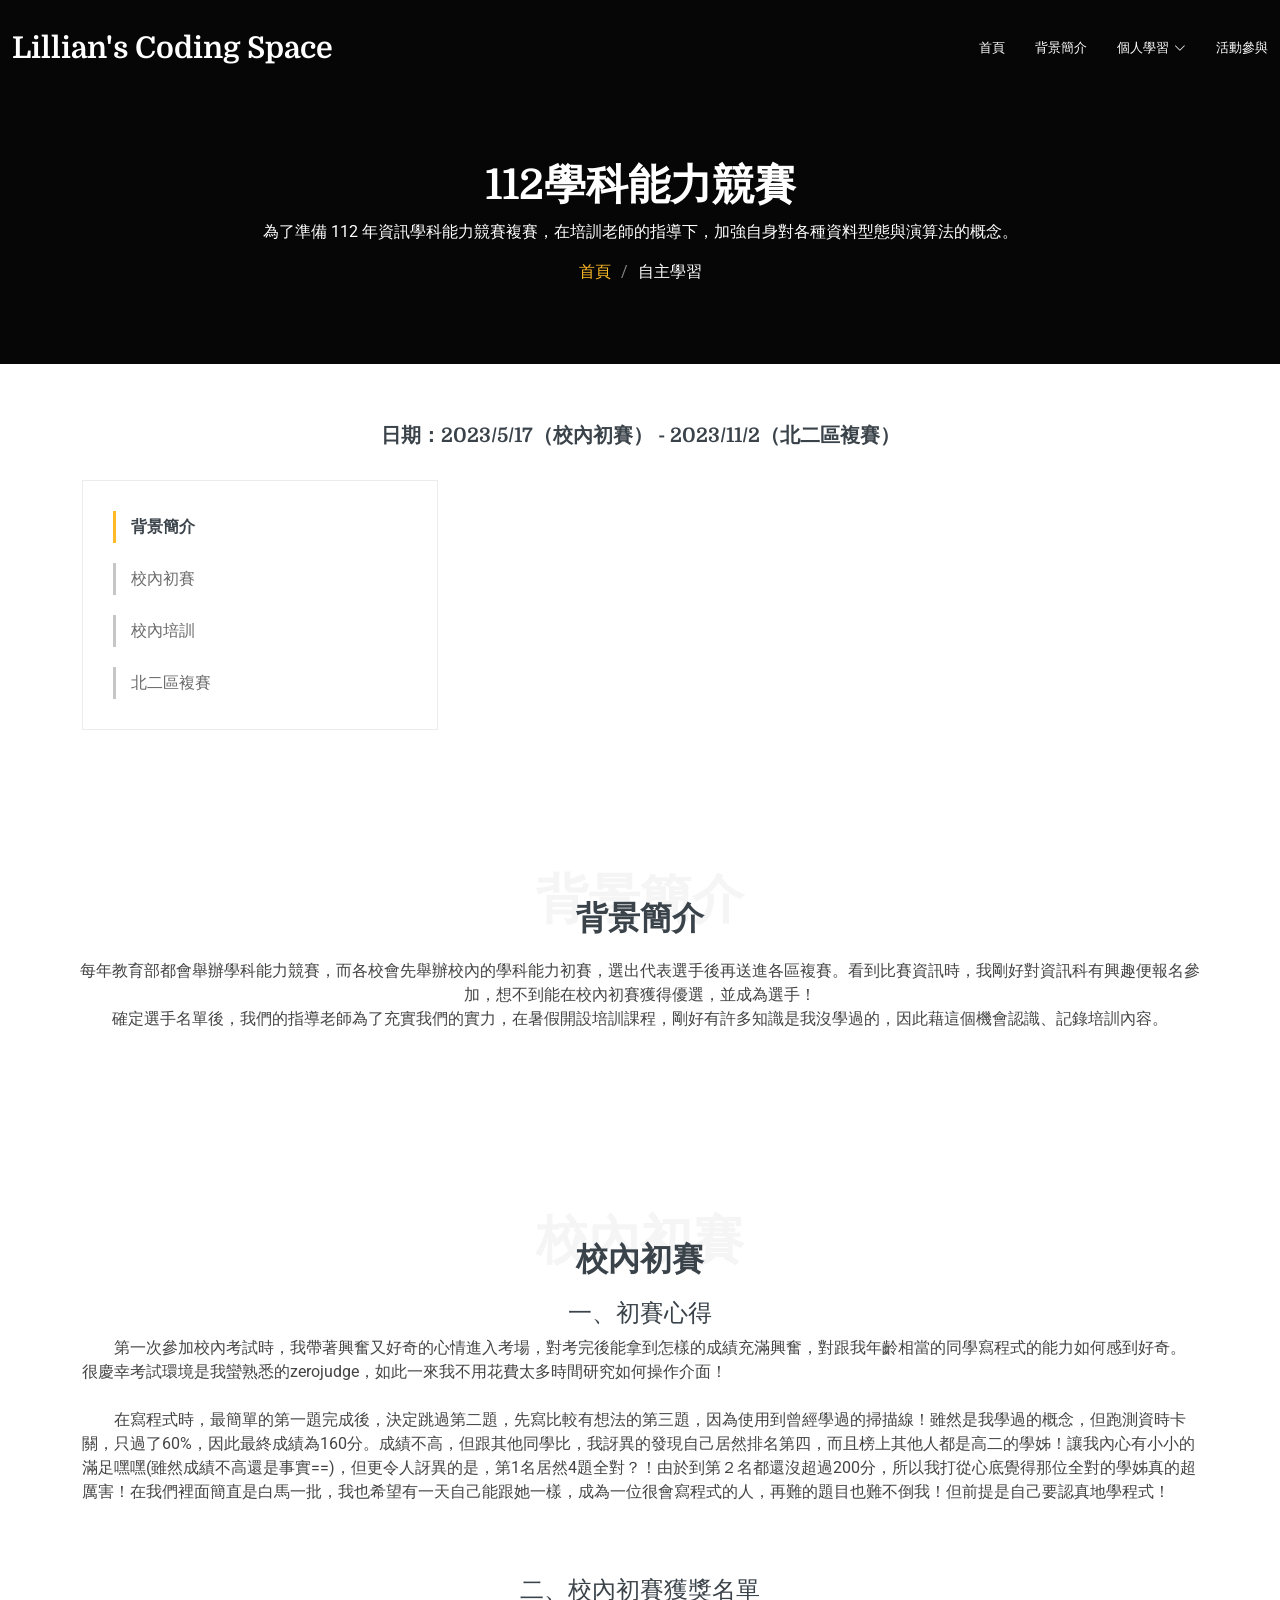
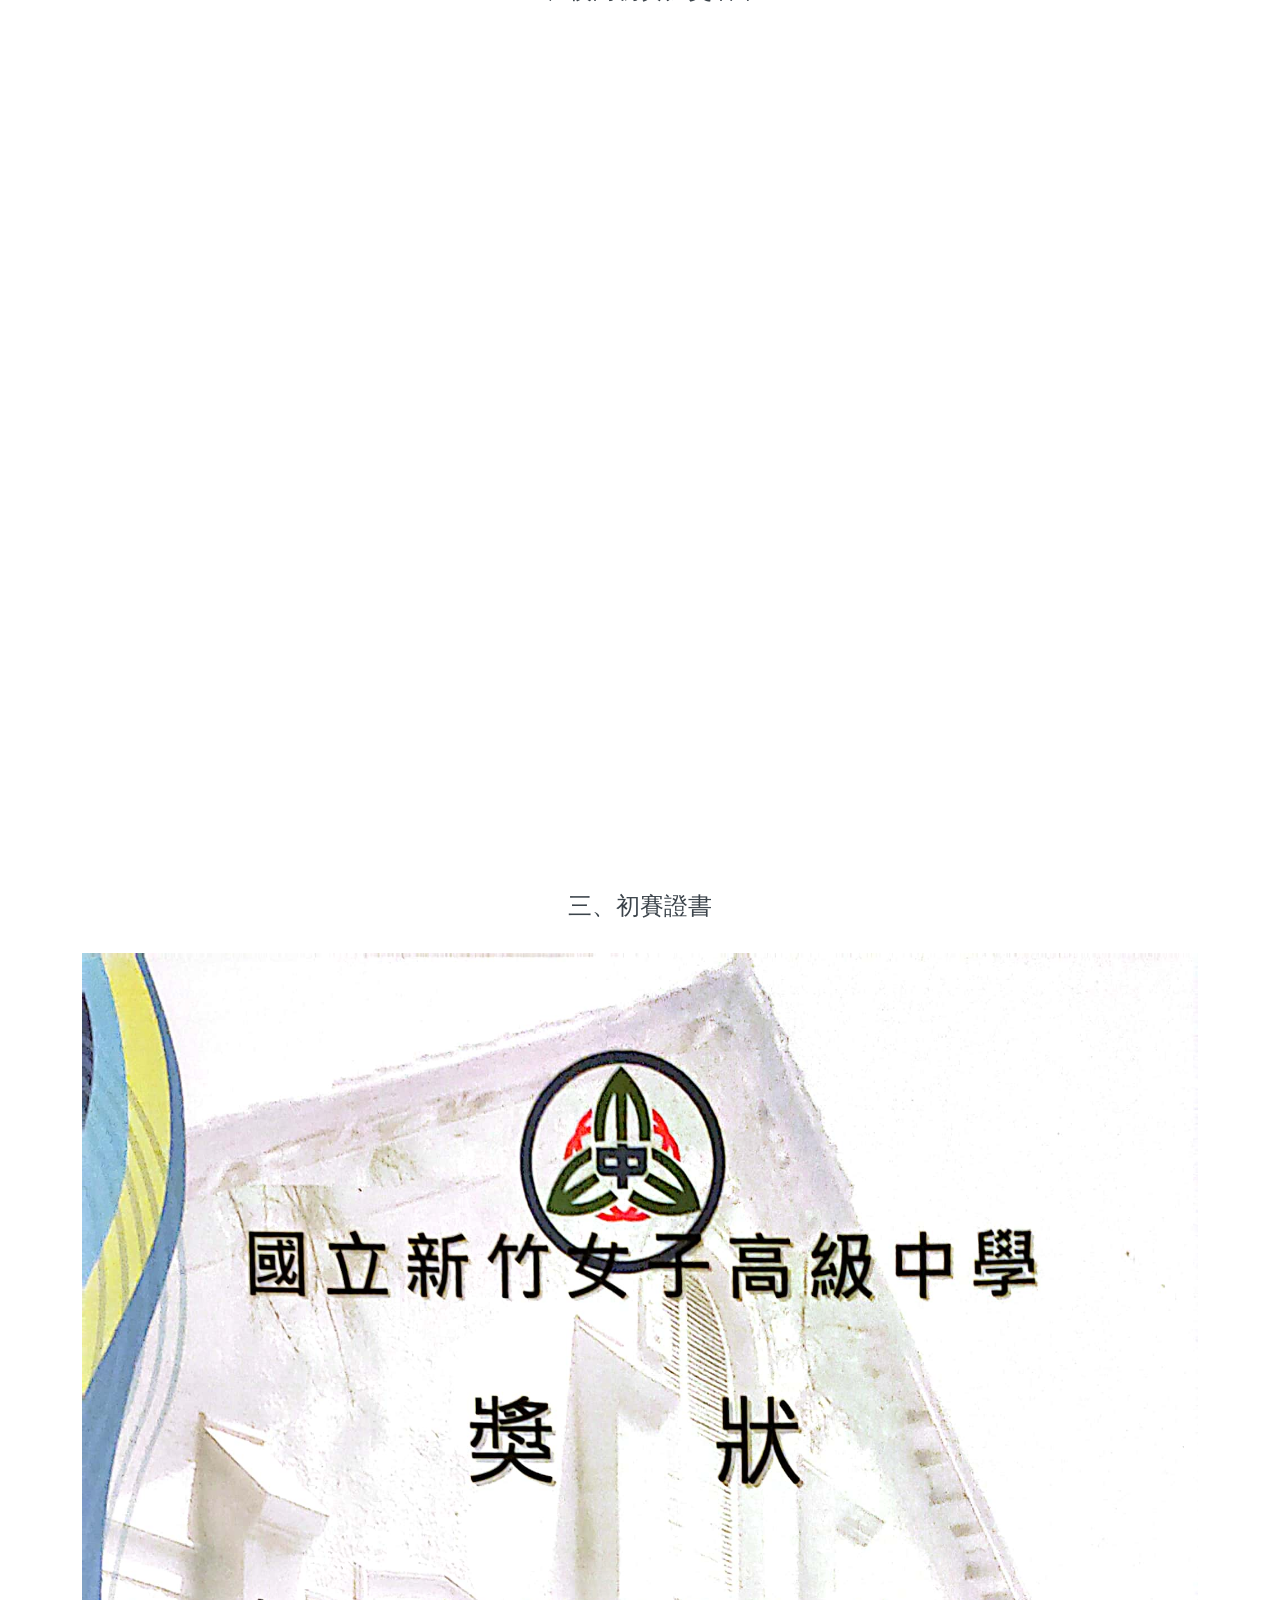
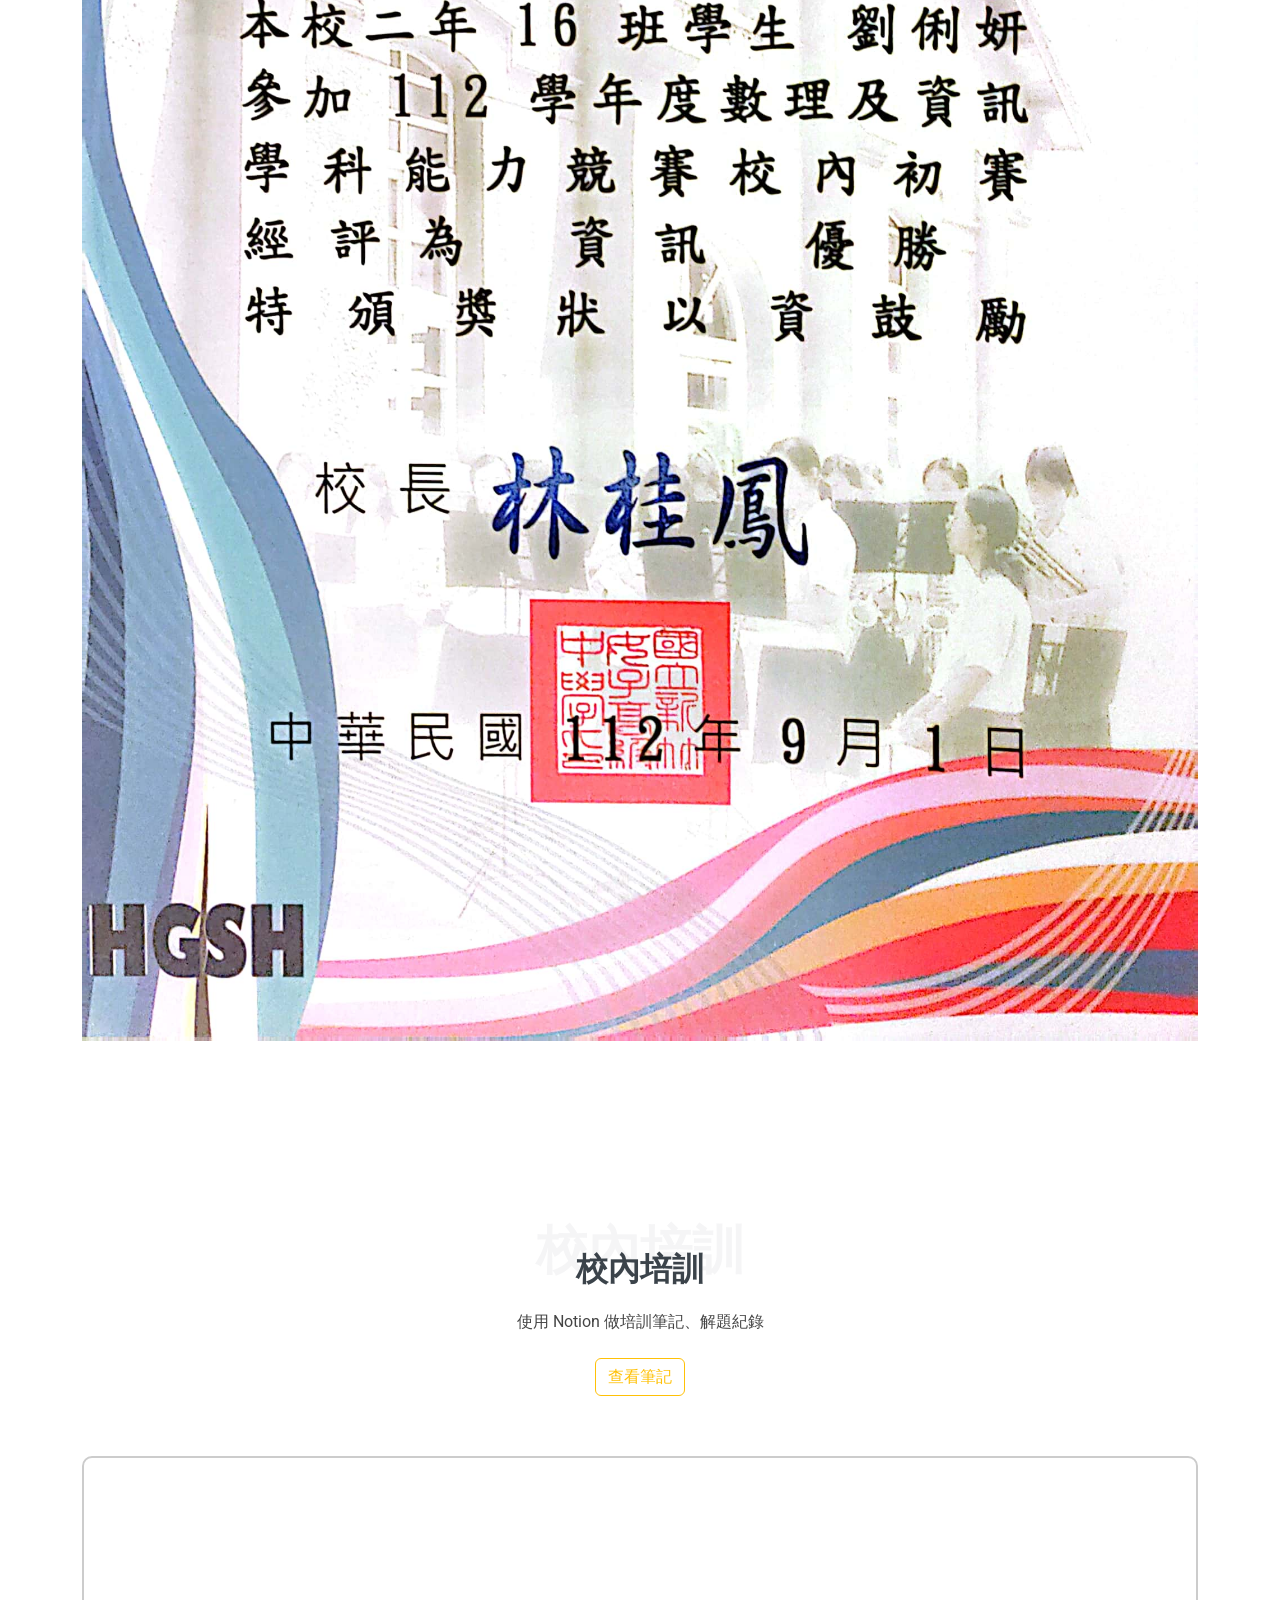
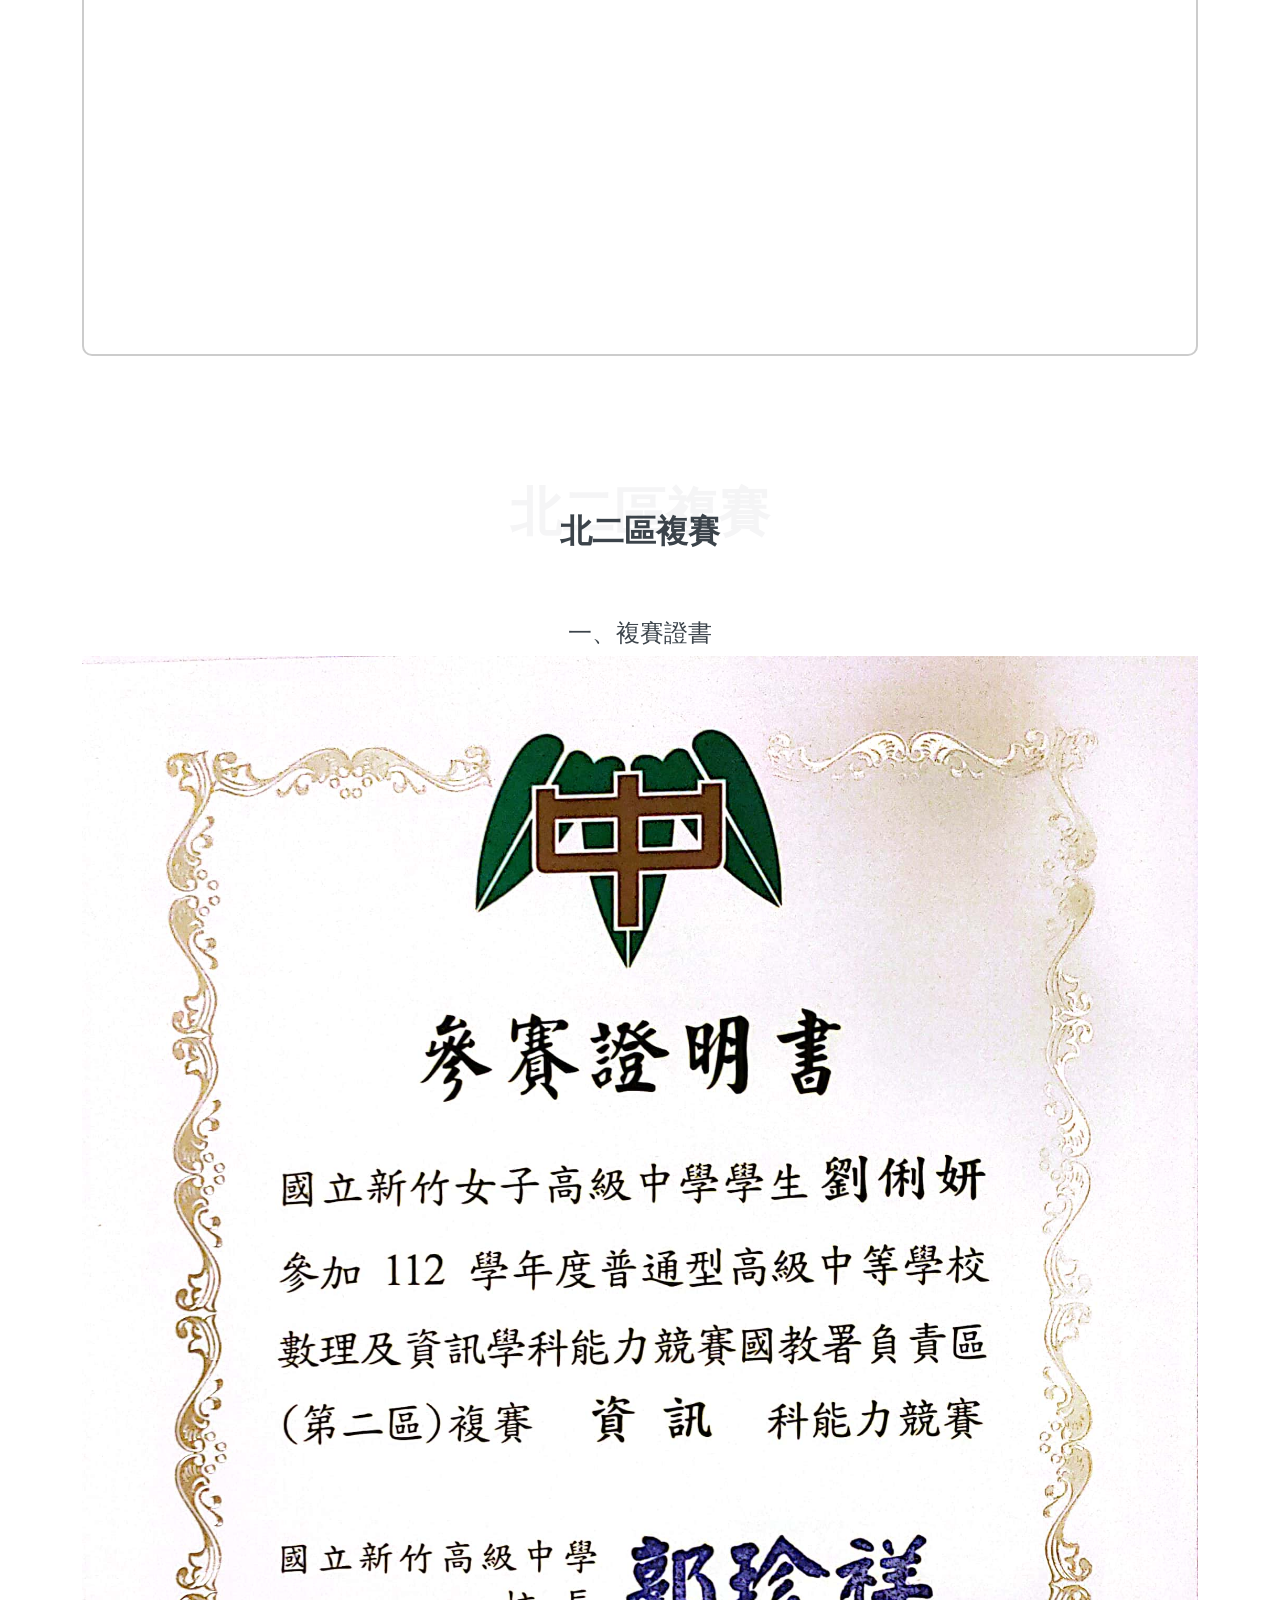
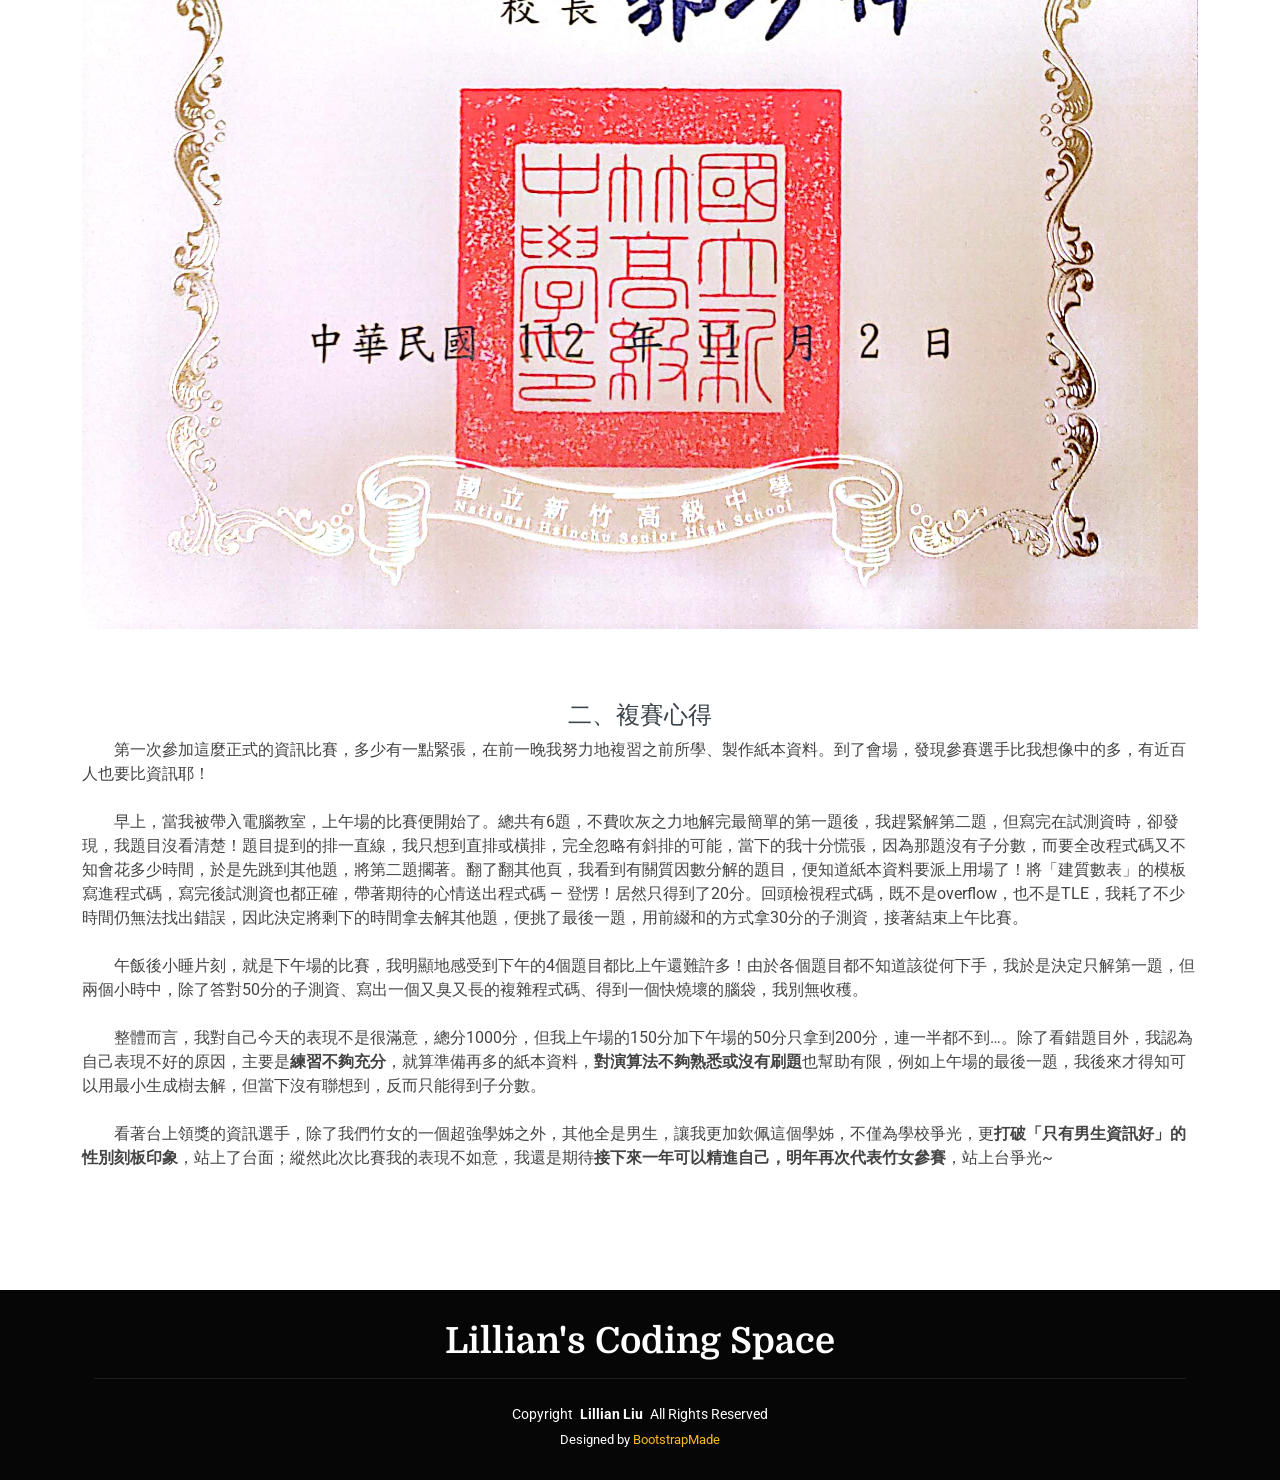
<file: website/contest112.html>
<!DOCTYPE html>
<html lang="en">

<head>
  <meta charset="utf-8">
  <meta content="width=device-width, initial-scale=1.0" name="viewport">
  <title>Lillian's Coding Space</title>
  <meta name="description" content="">
  <meta name="keywords" content="">

  <!-- Favicons -->
  <link href="assets/img/icon.png" rel="icon">
  <link href="assets/img/apple-touch-icon.png" rel="apple-touch-icon">

  <!-- Fonts -->
  <link href="https://fonts.googleapis.com" rel="preconnect">
  <link href="https://fonts.gstatic.com" rel="preconnect" crossorigin>
  <link href="https://fonts.googleapis.com/css2?family=Roboto:ital,wght@0,100;0,300;0,400;0,500;0,700;0,900;1,100;1,300;1,400;1,500;1,700;1,900&family=Quicksand:wght@300;400;500;600;700&family=Domine:wght@400;500;600;700&display=swap" rel="stylesheet">

  <!-- Vendor CSS Files -->
  <link href="assets/vendor/bootstrap/css/bootstrap.min.css" rel="stylesheet">
  <link href="assets/vendor/bootstrap-icons/bootstrap-icons.css" rel="stylesheet">
  <link href="assets/vendor/aos/aos.css" rel="stylesheet">
  <link href="assets/vendor/swiper/swiper-bundle.min.css" rel="stylesheet">
  <link href="assets/vendor/glightbox/css/glightbox.min.css" rel="stylesheet">

  <!-- Main CSS File -->
  <link href="assets/css/main.css" rel="stylesheet">

  <!-- =======================================================
  * Template Name: Laura
  * Template URL: https://bootstrapmade.com/laura-free-creative-bootstrap-theme/
  * Updated: Aug 07 2024 with Bootstrap v5.3.3
  * Author: BootstrapMade.com
  * License: https://bootstrapmade.com/license/
  ======================================================== -->
</head>

<body class="service-details-page">

  <header id="header" class="header d-flex align-items-center fixed-top">
    <div class="container-fluid position-relative d-flex align-items-center justify-content-between">

      <a href="index.html" class="logo d-flex align-items-center me-auto me-xl-0">
        <!-- Uncomment the line below if you also wish to use an image logo -->
        <!-- <img src="assets/img/logo.png" alt=""> -->
        <h1 class="sitename">Lillian's Coding Space</h1>
      </a>

      <nav id="navmenu" class="navmenu">
        <ul>
          <li><a href="index.html">首頁</a></li>
          <li><a href="index.html">背景簡介</a></li>
          <li class="dropdown"><a href="#services"><span>個人學習</span> <i class="bi bi-chevron-down toggle-dropdown"></i></a>
            <ul>
              <li><a href="selfstudy.html">自主學習</a></li>
				<ul>
                  <li><a href="#">...</a></li>
                  <li><a href="#">...</a></li>
                  <li><a href="#">...</a></li>
                </ul>
              </li>
              <li><a href="contest112.html">112學科能力競賽</a></li>
              <li><a href="contest113.html">113學科能力競賽</a></li>
            </ul>
          </li>
          <li><a href="index.html">活動參與</a></li>
        </ul>
        <i class="mobile-nav-toggle d-xl-none bi bi-list"></i>
      </nav>

    </div>
  </header>

  <main class="main">

    <!-- Page Title -->
    <div class="page-title dark-background">
      <div class="container position-relative">
        <h1>112學科能力競賽</h1>
        <p>為了準備 112 年資訊學科能力競賽複賽，在培訓老師的指導下，加強自身對各種資料型態與演算法的概念。</p>
        <nav class="breadcrumbs">
          <ol>
            <li><a href="index.html">首頁</a></li>
            <li class="current">自主學習</li>
          </ol>
        </nav>
      </div>
    </div><!-- End Page Title -->

    <!-- Service Details Section -->
    <section id="service-details" class="service-details section">

      <div class="container">

        <div class="row gy-4">
          <center><h4>日期：2023/5/17（校內初賽） - 2023/11/2（北二區複賽）</h4></center>
          <div class="col-lg-4" data-aos="fade-up" data-aos-delay="100">
            <div class="services-list">
              <a href="#bg-section" class="active">背景簡介</a>
              <a href="#contest1-section">校內初賽</a>
              <a href="#training-section">校內培訓</a>
              <a href="#contest2-section">北二區複賽</a>
            </div>
          </div>
          <!-- Service Details Section -->
        </div>
      </div>

    </section><!-- /Service Details Section -->

    <!-- bg Section -->
    <section id="bg-section" class="bg-section section">
      <!-- Section Title -->
      <div class="container section-title" data-aos="fade-up">
        <span class="description-title">背景簡介</span>
        <h2>背景簡介</h2>
        <p>每年教育部都會舉辦學科能力競賽，而各校會先舉辦校內的學科能力初賽，選出代表選手後再送進各區複賽。看到比賽資訊時，我剛好對資訊科有興趣便報名參加，想不到能在校內初賽獲得優選，並成為選手！</p>
        <p>確定選手名單後，我們的指導老師為了充實我們的實力，在暑假開設培訓課程，剛好有許多知識是我沒學過的，因此藉這個機會認識、記錄培訓內容。</p>
      </div><!-- End Section Title -->
    </section>
    
    <!-- contest1 Section -->
    <section id="contest1-section" class="contest1-section section">
      <!-- Section Title -->
      <div class="container section-title" data-aos="fade-up">
        <span class="description-title">校內初賽</span>
        <h2>校內初賽</h2>
        <div class="container" data-aos="fade-up">
          <h4>一、初賽心得</h4>
          <div style="text-align: left; text-indent: 2em;" >
            <p>
              第一次參加校內考試時，我帶著興奮又好奇的心情進入考場，對考完後能拿到怎樣的成績充滿興奮，對跟我年齡相當的同學寫程式的能力如何感到好奇。很慶幸考試環境是我蠻熟悉的zerojudge，如此一來我不用花費太多時間研究如何操作介面！ 
            </p><br>
            <p>
              在寫程式時，最簡單的第一題完成後，決定跳過第二題，先寫比較有想法的第三題，因為使用到曾經學過的掃描線！雖然是我學過的概念，但跑測資時卡關，只過了60%，因此最終成績為160分。成績不高，但跟其他同學比，我訝異的發現自己居然排名第四，而且榜上其他人都是高二的學姊！讓我內心有小小的滿足嘿嘿(雖然成績不高還是事實==)，但更令人訝異的是，第1名居然4題全對？！由於到第２名都還沒超過200分，所以我打從心底覺得那位全對的學姊真的超厲害！在我們裡面簡直是白馬一批，我也希望有一天自己能跟她一樣，成為一位很會寫程式的人，再難的題目也難不倒我！但前提是自己要認真地學程式！ 
            </p>
          </div>
        </div>
        <br><br><br>
        <div class="container" data-aos="fade-up">
          <h4>二、校內初賽獲獎名單</h4>
          <iframe src="assets\doc\list.pdf" width="100%" height="800px"></iframe>
        </div>

        <br><br><br>
        <div class="container" data-aos="fade-up">
          <h4>三、初賽證書</h4>
          <br>
          <div style="display: block; margin: auto;">
            <a href="assets/img/gallery/gallery-1.jpg" class="glightbox" data-gallery="images-gallery" width="50%">
            <img src="assets/img/gallery/gallery-1.jpg" class="img-fluid">
            </a>
          </div>
        </div>

      </div>
    </section>
    
    <!-- training Section -->
    <section id="training-section" class="training-section section">
      <!-- Section Title -->
      <div class="container section-title" data-aos="fade-up">
        <span class="description-title">校內培訓</span>
        <h2>校內培訓</h2>
        <p>使用 Notion 做培訓筆記、解題紀錄</p>
        <br>
        <a href="https://complete-digit-bc2.notion.site/a4f3b92ab2324418a95e4a4995d9335e" 
        class="btn btn-outline-warning">查看筆記</a>
      </div>
      <h4></h4>
      <div class="container" data-aos="fade-up">
        <iframe src="https://v2-embednotion.com/a4f3b92ab2324418a95e4a4995d9335e" style="width: 100%; height: 500px; border: 2px solid #ccc; border-radius: 10px; padding: none;"></iframe>
      </div>

      
    </section>

    <!-- contest2 Section -->
    <section id="contest2-section" class="contest2-section section">
      <!-- Section Title -->
      <div class="container section-title" data-aos="fade-up">
        <span class="description-title">北二區複賽</span>
        <h2>北二區複賽</h2>
        <br><br>

        <div class="container" data-aos="fade-up">
          <h4>一、複賽證書</h4>

          <div style="display: block; margin: auto;">
            <a href="assets/img/gallery/gallery-2.jpg" class="glightbox" data-gallery="images-gallery" width="50%">
            <img src="assets/img/gallery/gallery-2.jpg" class="img-fluid">
          </a>
          </div>
        </div>

        <br><br><br>
        <div class="container" data-aos="fade-up">
          <h4>二、複賽心得</h4>
          <div style="text-align: left; text-indent: 2em;" >
            <p>
              第一次參加這麼正式的資訊比賽，多少有一點緊張，在前一晚我努力地複習之前所學、製作紙本資料。到了會場，發現參賽選手比我想像中的多，有近百人也要比資訊耶！
            </p>
            <br>
            <p>
              早上，當我被帶入電腦教室，上午場的比賽便開始了。總共有6題，不費吹灰之力地解完最簡單的第一題後，我趕緊解第二題，但寫完在試測資時，卻發現，我題目沒看清楚！題目提到的排一直線，我只想到直排或橫排，完全忽略有斜排的可能，當下的我十分慌張，因為那題沒有子分數，而要全改程式碼又不知會花多少時間，於是先跳到其他題，將第二題擱著。翻了翻其他頁，我看到有關質因數分解的題目，便知道紙本資料要派上用場了！將「建質數表」的模板寫進程式碼，寫完後試測資也都正確，帶著期待的心情送出程式碼 — 登愣！居然只得到了20分。回頭檢視程式碼，既不是overflow，也不是TLE，我耗了不少時間仍無法找出錯誤，因此決定將剩下的時間拿去解其他題，便挑了最後一題，用前綴和的方式拿30分的子測資，接著結束上午比賽。
            </p>
            <br>
            <p>
              午飯後小睡片刻，就是下午場的比賽，我明顯地感受到下午的4個題目都比上午還難許多！由於各個題目都不知道該從何下手，我於是決定只解第一題，但兩個小時中，除了答對50分的子測資、寫出一個又臭又長的複雜程式碼、得到一個快燒壞的腦袋，我別無收穫。
            </p>
            <br>
            <p>
              整體而言，我對自己今天的表現不是很滿意，總分1000分，但我上午場的150分加下午場的50分只拿到200分，連一半都不到…。除了看錯題目外，我認為自己表現不好的原因，主要是<strong>練習不夠充分</strong>，就算準備再多的紙本資料，<strong>對演算法不夠熟悉或沒有刷題</strong>也幫助有限，例如上午場的最後一題，我後來才得知可以用最小生成樹去解，但當下沒有聯想到，反而只能得到子分數。
            </p>
            <br>
            <p>
              看著台上領獎的資訊選手，除了我們竹女的一個超強學姊之外，其他全是男生，讓我更加欽佩這個學姊，不僅為學校爭光，更<b>打破「只有男生資訊好」的性別刻板印象</b>，站上了台面；縱然此次比賽我的表現不如意，我還是期待<b>接下來一年可以精進自己，明年再次代表竹女參賽</b>，站上台爭光~
            </p>
          </div>
        </div>
      </div>

      
    </section>

  </main>

  <footer id="footer" class="footer position-relative dark-background">
    <div class="container">
      <h3 class="sitename">Lillian's Coding Space<br></h3>
      <div class="container">
        <div class="copyright">
          <span>Copyright</span> <strong class="px-1 sitename">Lillian Liu</strong> <span>All Rights Reserved</span>
        </div>
        <div class="credits">
          Designed by <a href="https://bootstrapmade.com/">BootstrapMade</a>
        </div>
      </div>
    </div>
  </footer>

  <!-- Scroll Top -->
  <a href="#" id="scroll-top" class="scroll-top d-flex align-items-center justify-content-center"><i class="bi bi-arrow-up-short"></i></a>

  <!-- Preloader -->
  <div id="preloader"></div>

  <!-- Vendor JS Files -->
  <script src="assets/vendor/bootstrap/js/bootstrap.bundle.min.js"></script>
  <script src="assets/vendor/php-email-form/validate.js"></script>
  <script src="assets/vendor/aos/aos.js"></script>
  <script src="assets/vendor/swiper/swiper-bundle.min.js"></script>
  <script src="assets/vendor/glightbox/js/glightbox.min.js"></script>
  <script src="assets/vendor/imagesloaded/imagesloaded.pkgd.min.js"></script>
  <script src="assets/vendor/isotope-layout/isotope.pkgd.min.js"></script>

  <!-- Main JS File -->
  <script src="assets/js/main.js"></script>

</body>

</html>
</file>
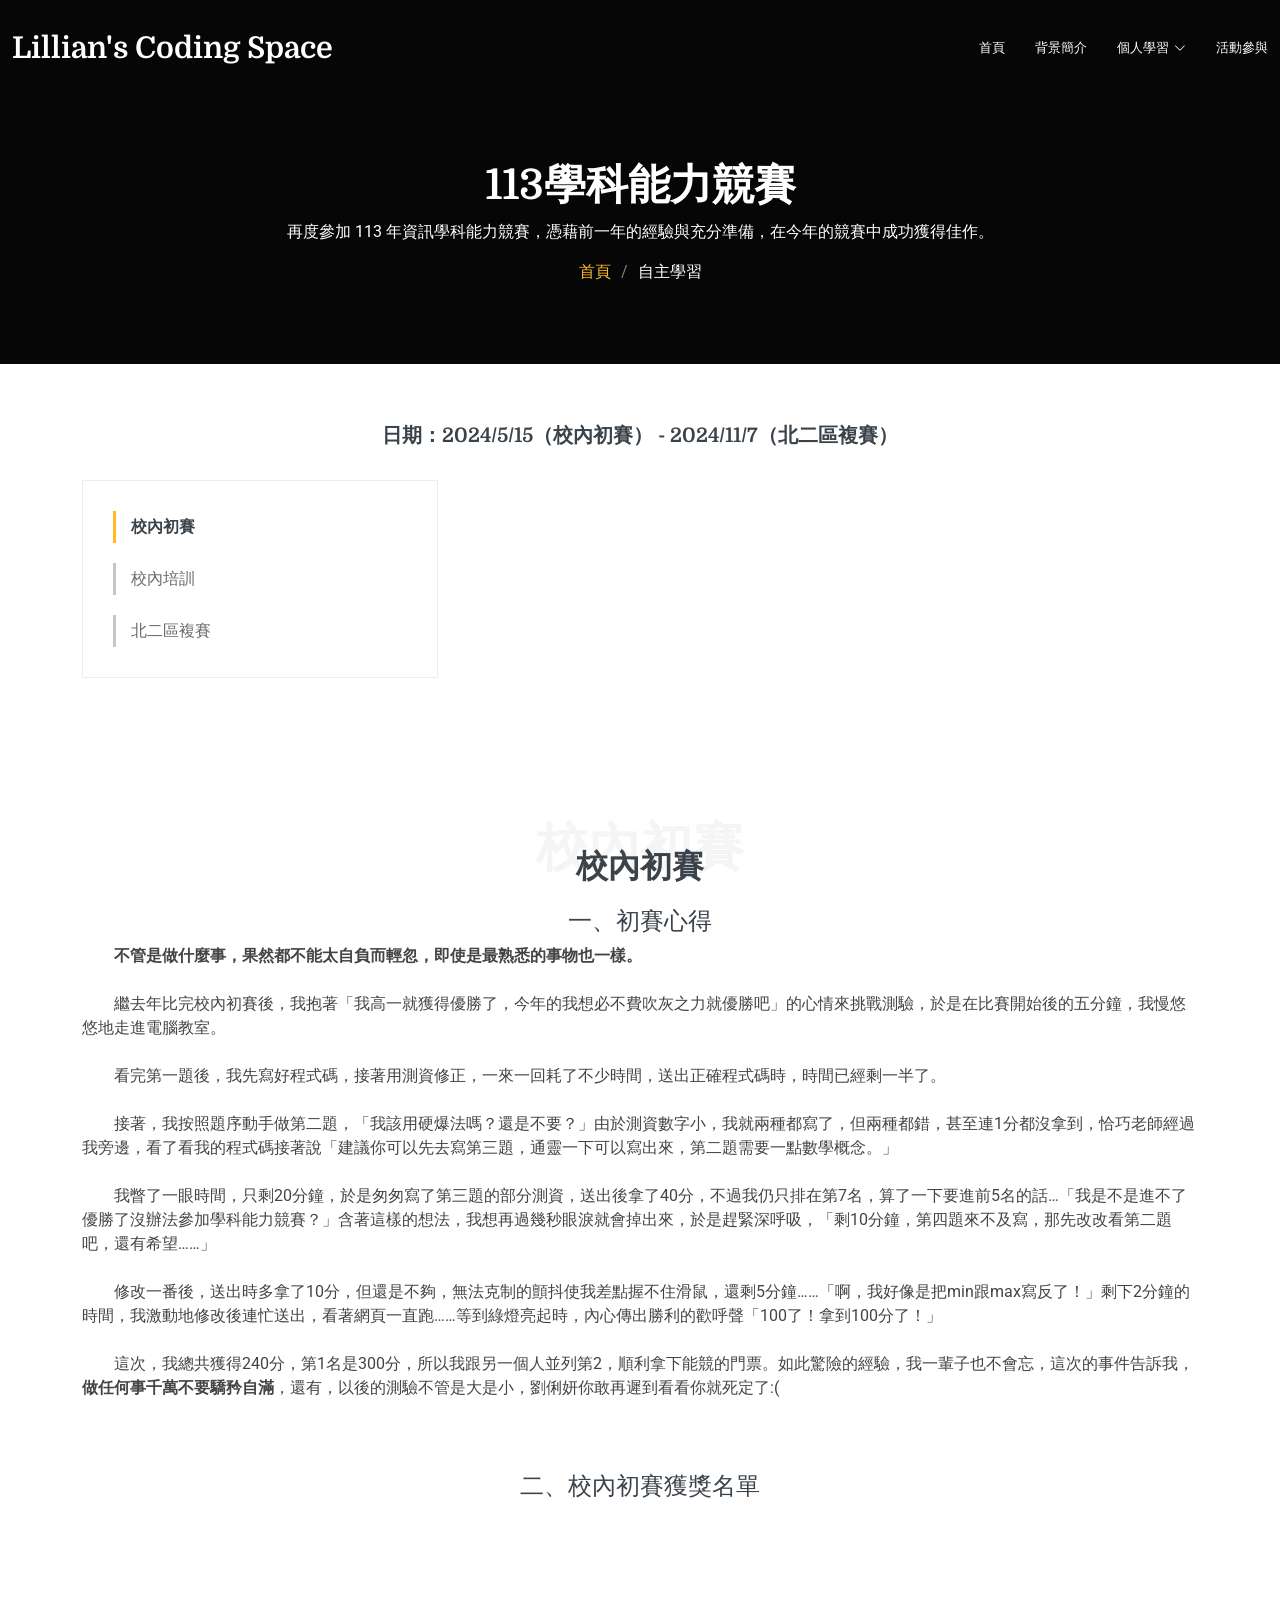
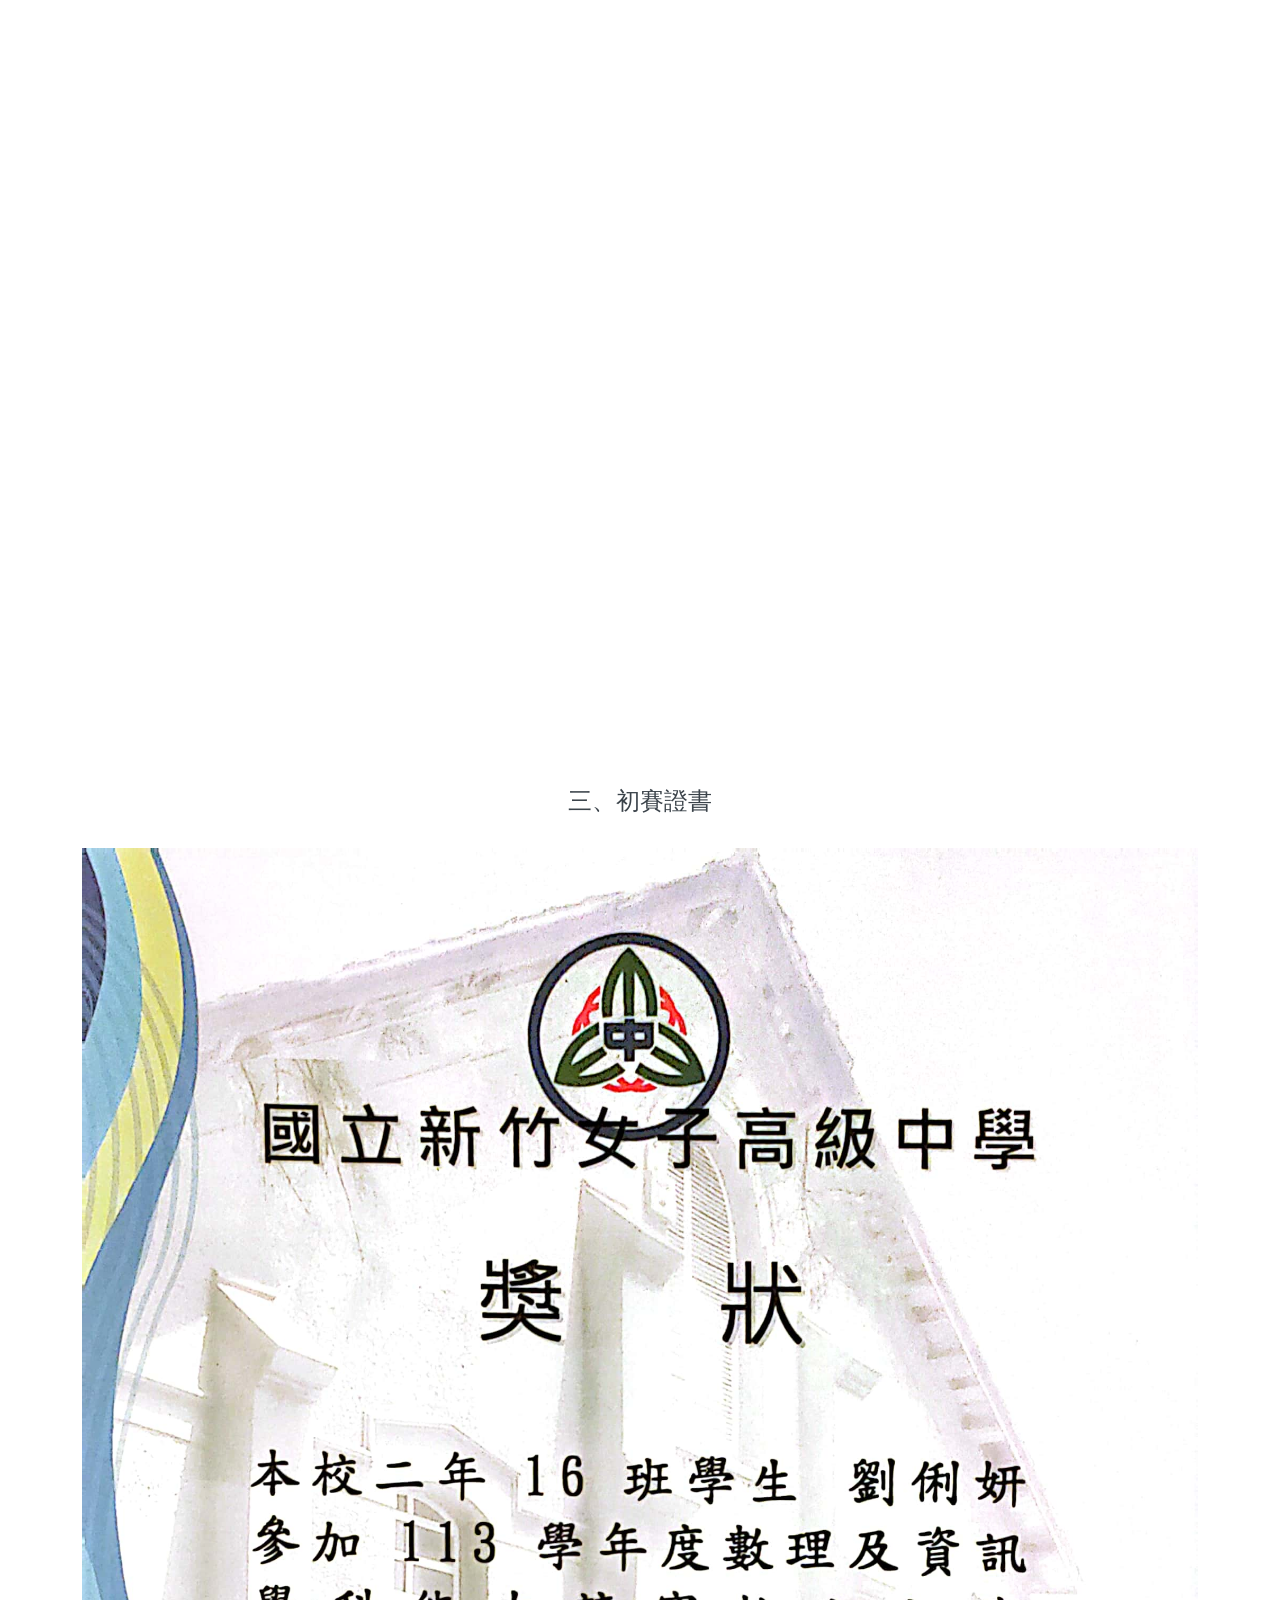
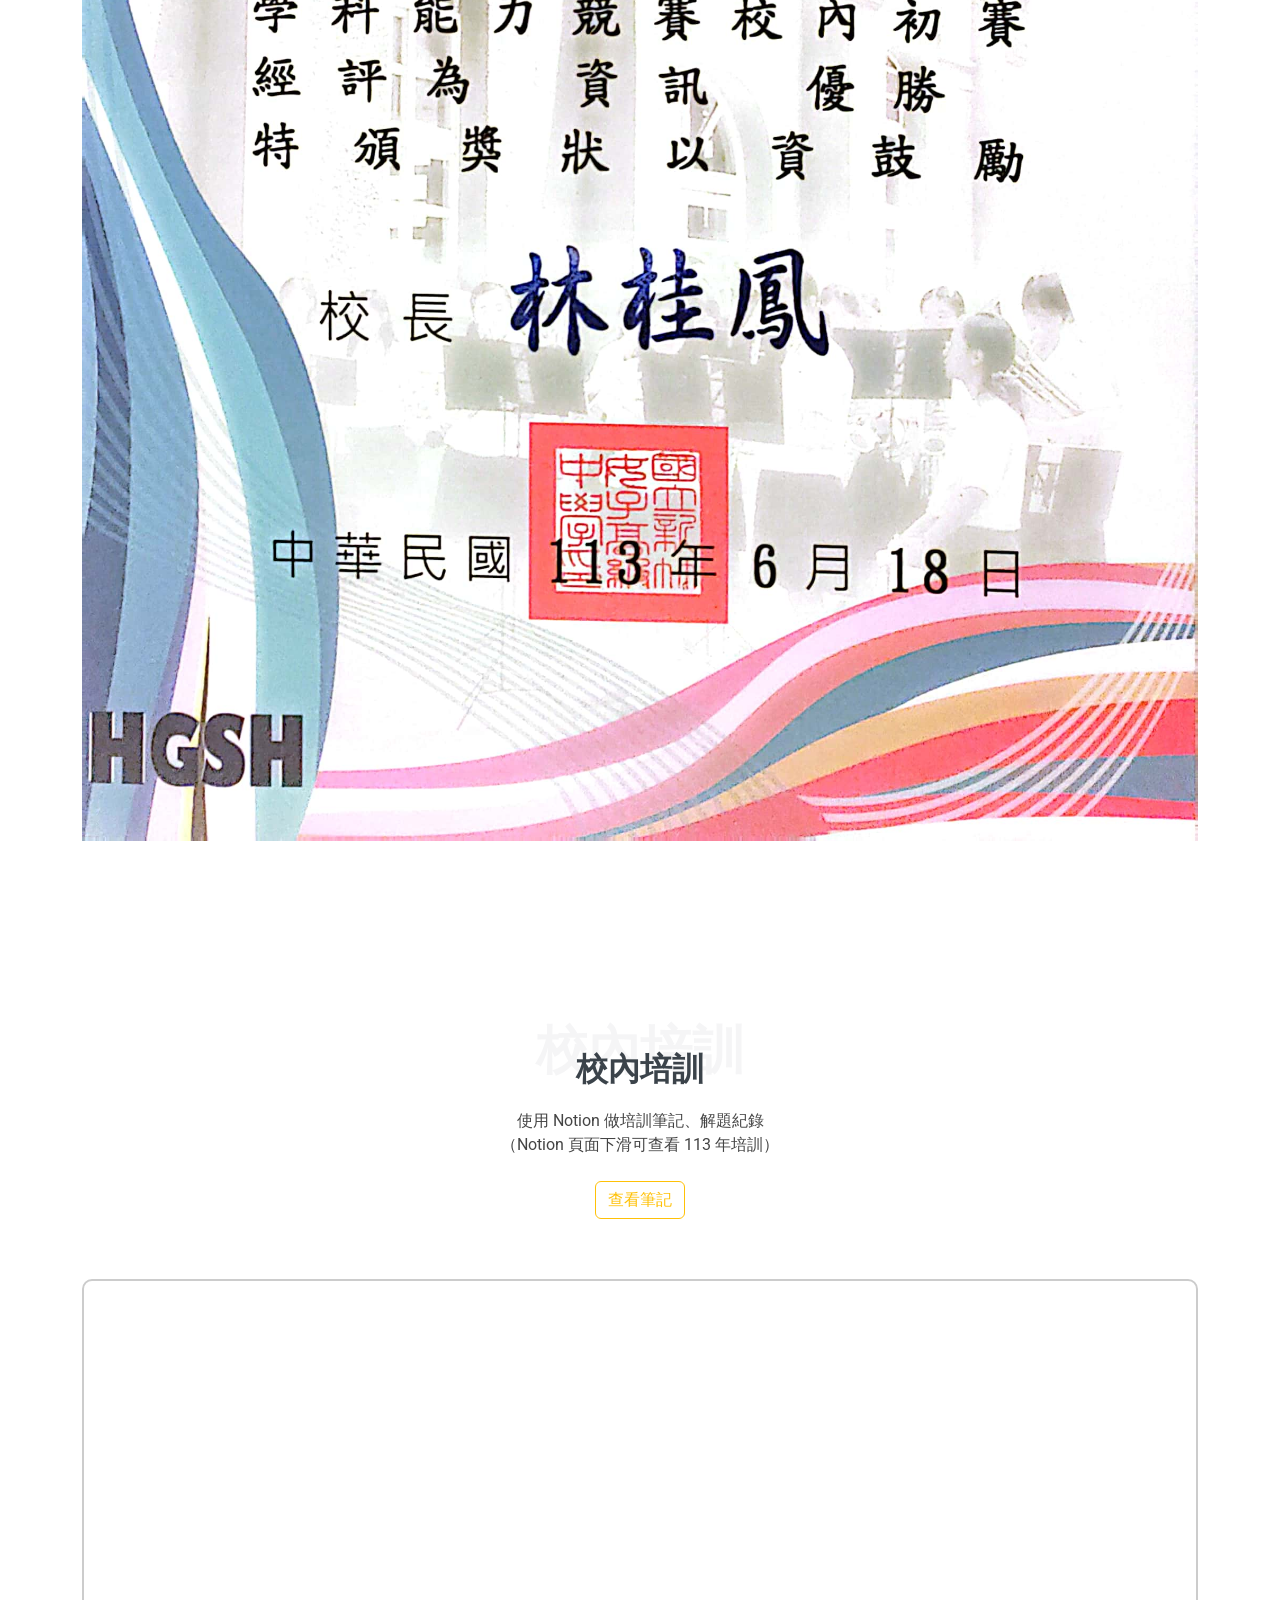
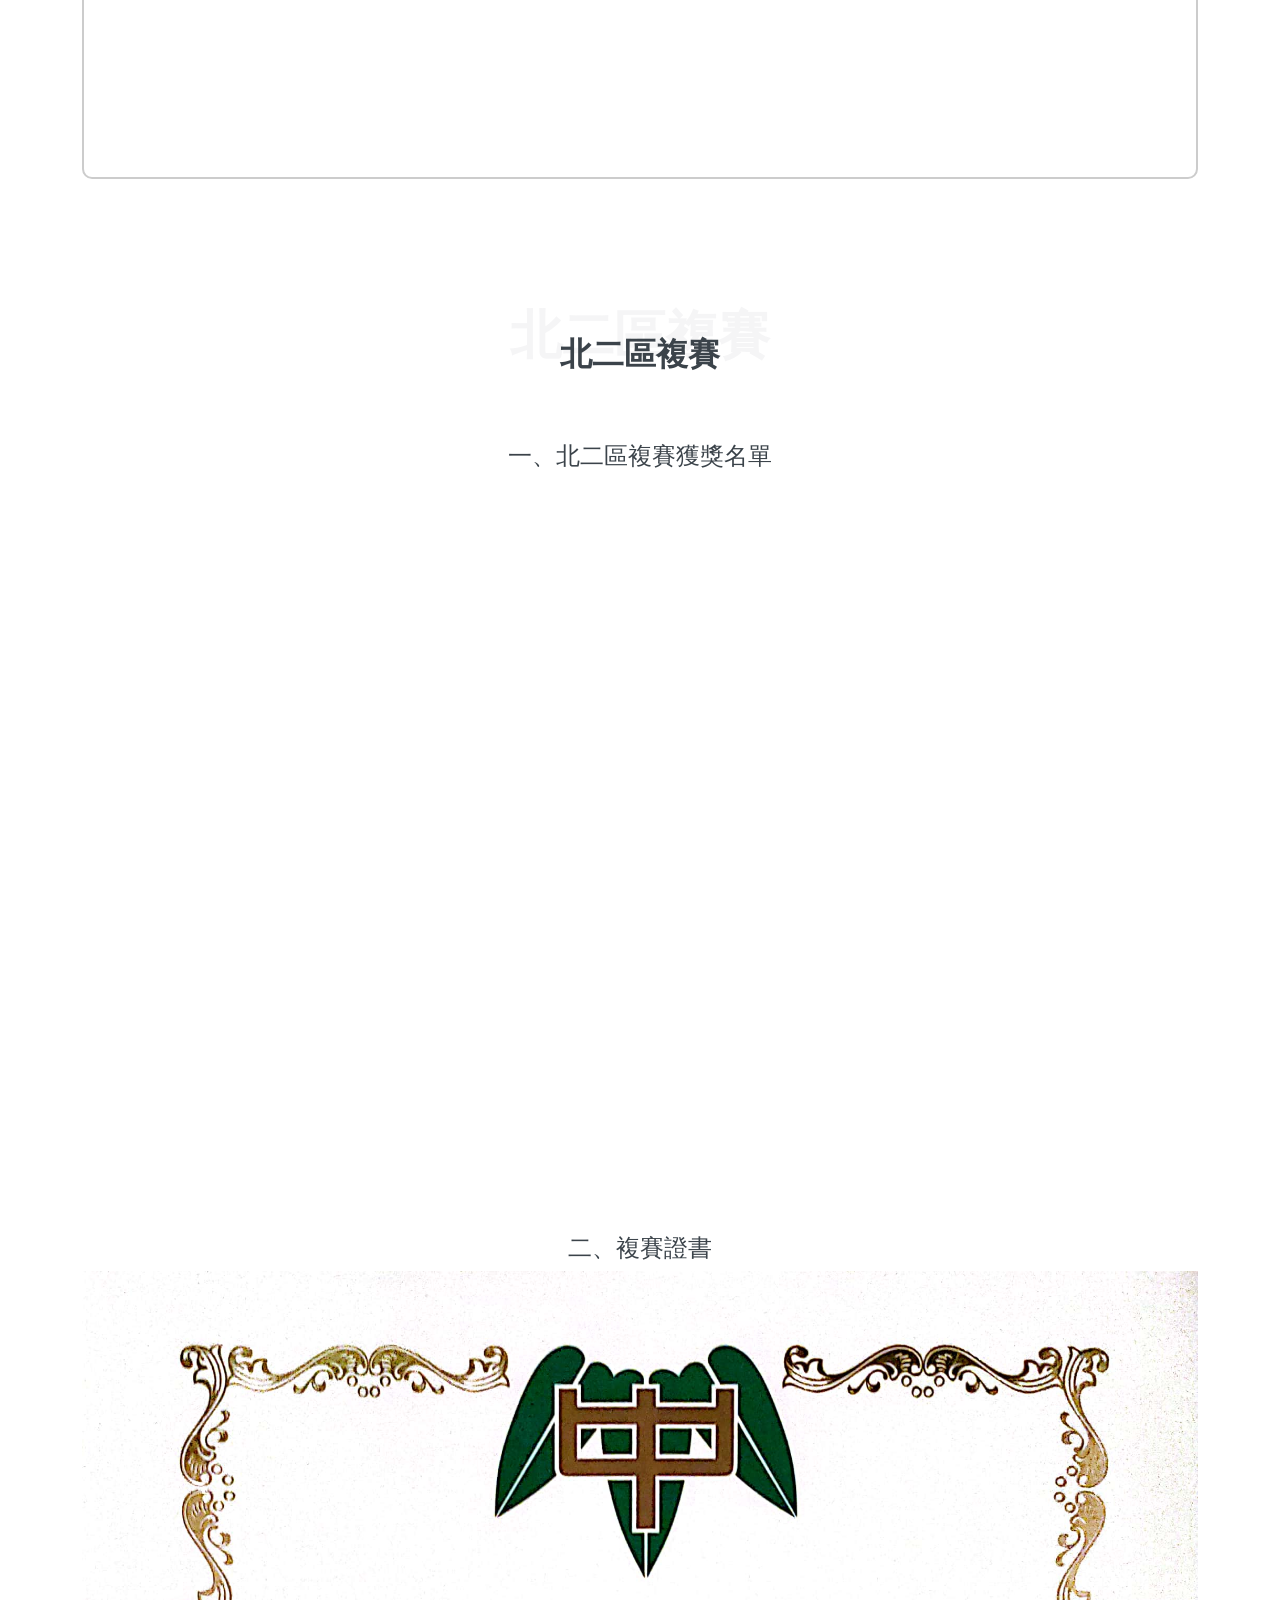
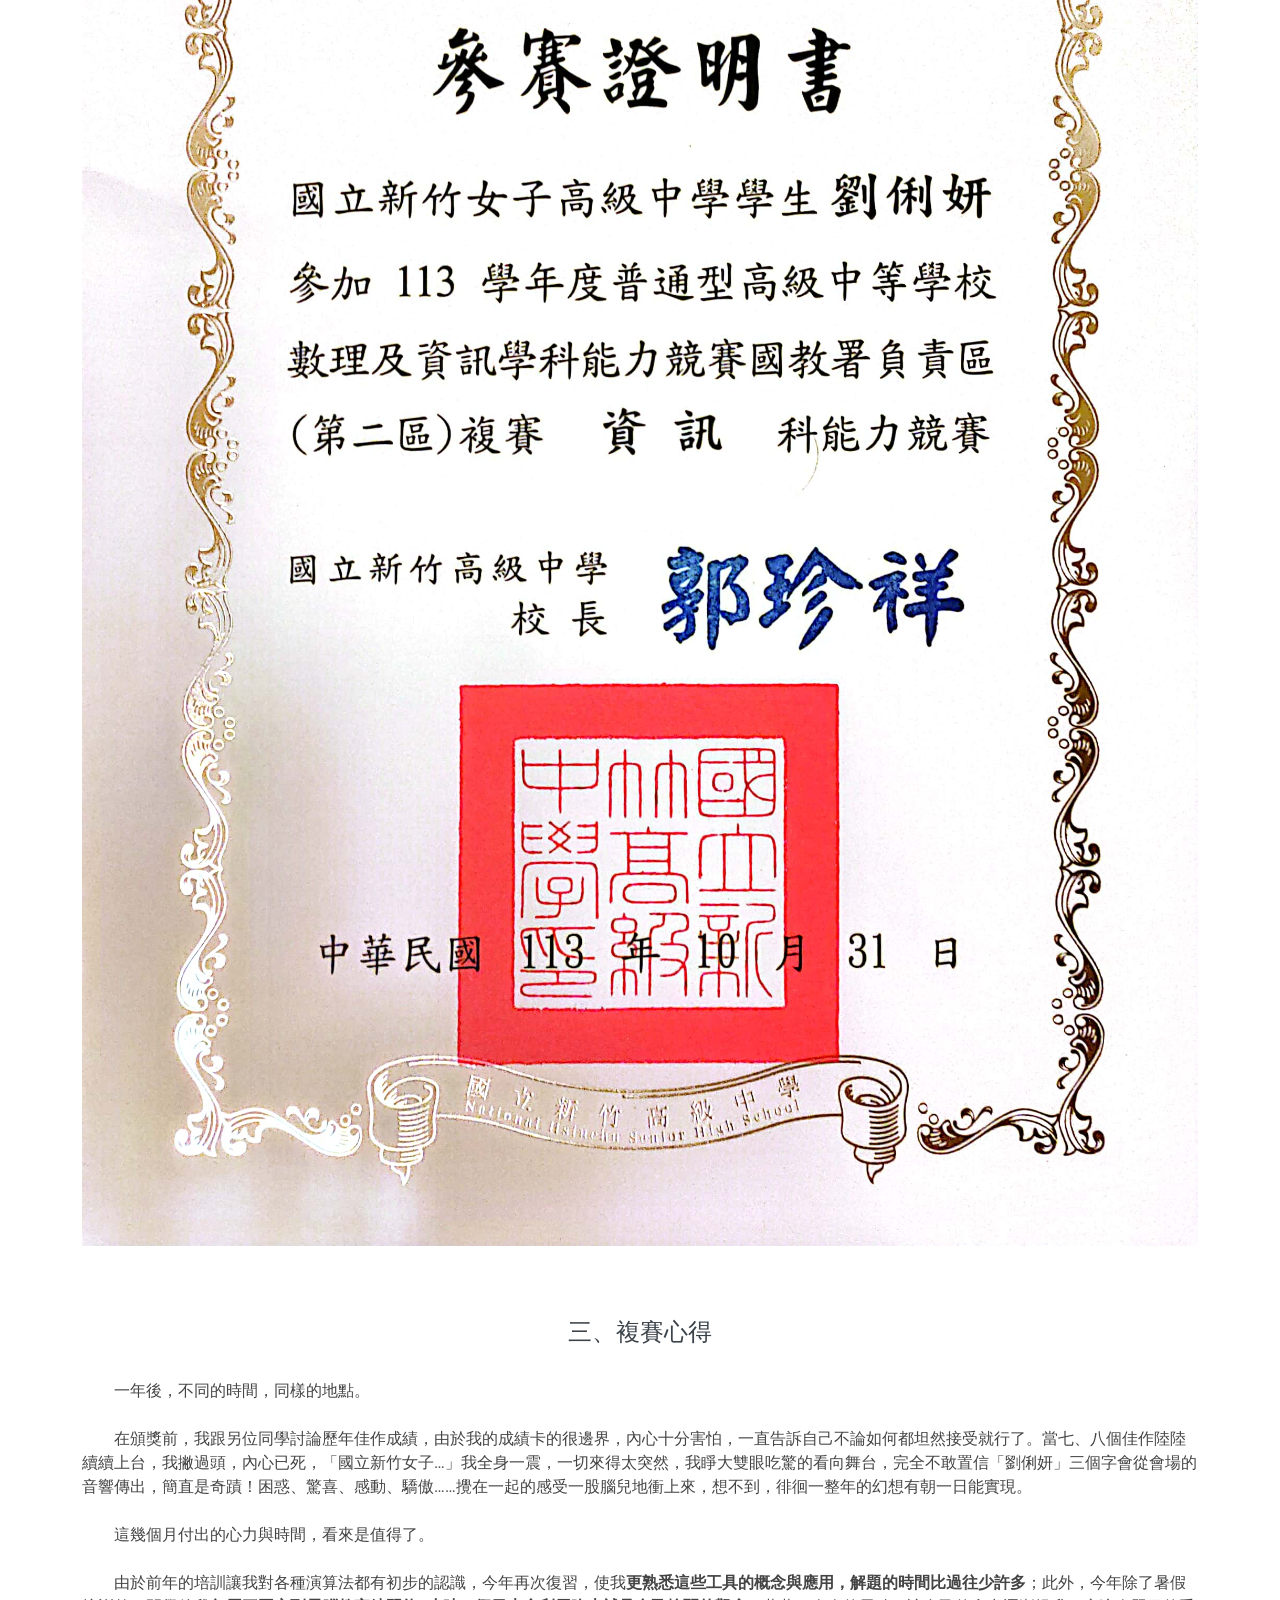
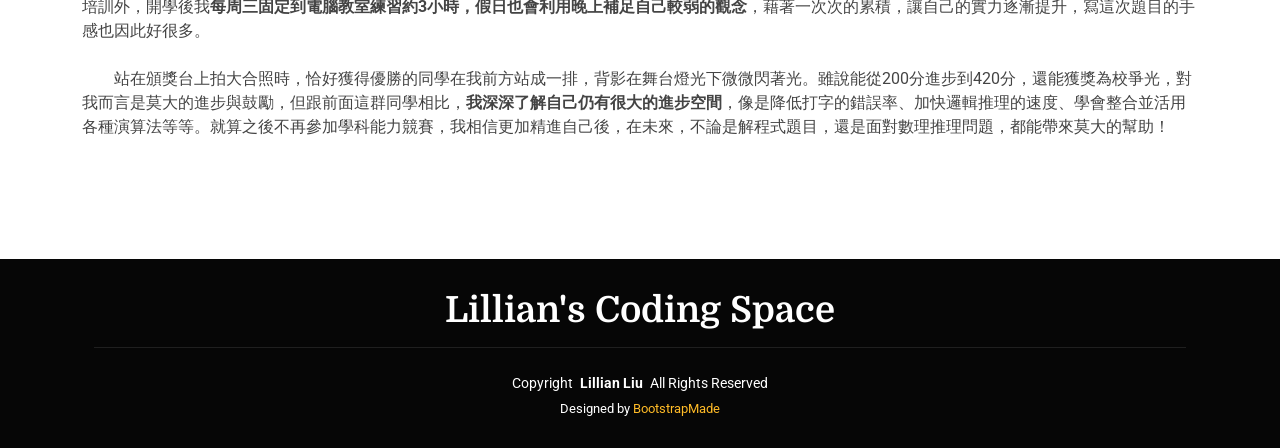
<file: website/contest113.html>
<!DOCTYPE html>
<html lang="en">

<head>
  <meta charset="utf-8">
  <meta content="width=device-width, initial-scale=1.0" name="viewport">
  <title>Lillian's Coding Space</title>
  <meta name="description" content="">
  <meta name="keywords" content="">

  <!-- Favicons -->
  <link href="assets/img/icon.png" rel="icon">
  <link href="assets/img/apple-touch-icon.png" rel="apple-touch-icon">

  <!-- Fonts -->
  <link href="https://fonts.googleapis.com" rel="preconnect">
  <link href="https://fonts.gstatic.com" rel="preconnect" crossorigin>
  <link href="https://fonts.googleapis.com/css2?family=Roboto:ital,wght@0,100;0,300;0,400;0,500;0,700;0,900;1,100;1,300;1,400;1,500;1,700;1,900&family=Quicksand:wght@300;400;500;600;700&family=Domine:wght@400;500;600;700&display=swap" rel="stylesheet">

  <!-- Vendor CSS Files -->
  <link href="assets/vendor/bootstrap/css/bootstrap.min.css" rel="stylesheet">
  <link href="assets/vendor/bootstrap-icons/bootstrap-icons.css" rel="stylesheet">
  <link href="assets/vendor/aos/aos.css" rel="stylesheet">
  <link href="assets/vendor/swiper/swiper-bundle.min.css" rel="stylesheet">
  <link href="assets/vendor/glightbox/css/glightbox.min.css" rel="stylesheet">

  <!-- Main CSS File -->
  <link href="assets/css/main.css" rel="stylesheet">

  <!-- =======================================================
  * Template Name: Laura
  * Template URL: https://bootstrapmade.com/laura-free-creative-bootstrap-theme/
  * Updated: Aug 07 2024 with Bootstrap v5.3.3
  * Author: BootstrapMade.com
  * License: https://bootstrapmade.com/license/
  ======================================================== -->
</head>

<body class="service-details-page">

  <header id="header" class="header d-flex align-items-center fixed-top">
    <div class="container-fluid position-relative d-flex align-items-center justify-content-between">

      <a href="index.html" class="logo d-flex align-items-center me-auto me-xl-0">
        <!-- Uncomment the line below if you also wish to use an image logo -->
        <!-- <img src="assets/img/logo.png" alt=""> -->
        <h1 class="sitename">Lillian's Coding Space</h1>
      </a>

      <nav id="navmenu" class="navmenu">
        <ul>
          <li><a href="index.html">首頁</a></li>
          <li><a href="index.html">背景簡介</a></li>
          <li class="dropdown"><a href="#services"><span>個人學習</span> <i class="bi bi-chevron-down toggle-dropdown"></i></a>
            <ul>
              <li><a href="selfstudy.html">自主學習</a></li>
				<ul>
                  <li><a href="#">...</a></li>
                  <li><a href="#">...</a></li>
                  <li><a href="#">...</a></li>
                </ul>
              </li>
              <li><a href="contest112.html">112學科能力競賽</a></li>
              <li><a href="contest113.html">113學科能力競賽</a></li>
            </ul>
          </li>
          <li><a href="index.html">活動參與</a></li>
        </ul>
        <i class="mobile-nav-toggle d-xl-none bi bi-list"></i>
      </nav>

    </div>
  </header>

  <main class="main">

    <!-- Page Title -->
    <div class="page-title dark-background">
      <div class="container position-relative">
        <h1>113學科能力競賽</h1>
        <p>再度參加 113 年資訊學科能力競賽，憑藉前一年的經驗與充分準備，在今年的競賽中成功獲得佳作。</p>
        <nav class="breadcrumbs">
          <ol>
            <li><a href="index.html">首頁</a></li>
            <li class="current">自主學習</li>
          </ol>
        </nav>
      </div>
    </div><!-- End Page Title -->

    <!-- Service Details Section -->
    <section id="service-details" class="service-details section">

      <div class="container">

        <div class="row gy-4">
          <center><h4>日期：2024/5/15（校內初賽） - 2024/11/7（北二區複賽）</h4></center>
          <div class="col-lg-4" data-aos="fade-up" data-aos-delay="100">
            <div class="services-list">
              <a href="#contest1-section" class="active">校內初賽</a>
              <a href="#training-section">校內培訓</a>
              <a href="#contest2-section">北二區複賽</a>
            </div>
          </div>
          <!-- Service Details Section -->
        </div>
      </div>

    </section><!-- /Service Details Section -->
    
    <!-- contest1 Section -->
    <section id="contest1-section" class="contest1-section section">
      <!-- Section Title -->
      <div class="container section-title" data-aos="fade-up">
        <span class="description-title">校內初賽</span>
        <h2>校內初賽</h2>
        <div class="container" data-aos="fade-up">
          <h4>一、初賽心得</h4>
          <div style="text-align: left; text-indent: 2em;" >
            <p><b>
              不管是做什麼事，果然都不能太自負而輕忽，即使是最熟悉的事物也一樣。 
            </p></b><br>
            <p>
              繼去年比完校內初賽後，我抱著「我高一就獲得優勝了，今年的我想必不費吹灰之力就優勝吧」的心情來挑戰測驗，於是在比賽開始後的五分鐘，我慢悠悠地走進電腦教室。
            </p><br>
            <p>
              看完第一題後，我先寫好程式碼，接著用測資修正，一來一回耗了不少時間，送出正確程式碼時，時間已經剩一半了。
            </p><br>
            <p>
              接著，我按照題序動手做第二題，「我該用硬爆法嗎？還是不要？」由於測資數字小，我就兩種都寫了，但兩種都錯，甚至連1分都沒拿到，恰巧老師經過我旁邊，看了看我的程式碼接著說「建議你可以先去寫第三題，通靈一下可以寫出來，第二題需要一點數學概念。」
            </p><br>
            <p>
              我瞥了一眼時間，只剩20分鐘，於是匆匆寫了第三題的部分測資，送出後拿了40分，不過我仍只排在第7名，算了一下要進前5名的話…「我是不是進不了優勝了沒辦法參加學科能力競賽？」含著這樣的想法，我想再過幾秒眼淚就會掉出來，於是趕緊深呼吸，「剩10分鐘，第四題來不及寫，那先改改看第二題吧，還有希望……」
            </p><br>
            <p>
              修改一番後，送出時多拿了10分，但還是不夠，無法克制的顫抖使我差點握不住滑鼠，還剩5分鐘……「啊，我好像是把min跟max寫反了！」剩下2分鐘的時間，我激動地修改後連忙送出，看著網頁一直跑……等到綠燈亮起時，內心傳出勝利的歡呼聲「100了！拿到100分了！」
            </p><br>
            <p>
              這次，我總共獲得240分，第1名是300分，所以我跟另一個人並列第2，順利拿下能競的門票。如此驚險的經驗，我一輩子也不會忘，這次的事件告訴我，<b>做任何事千萬不要驕矜自滿</b>，還有，以後的測驗不管是大是小，劉俐妍你敢再遲到看看你就死定了:(
            </p>
          </div>
        </div>
        <br><br><br>
        <div class="container" data-aos="fade-up">
          <h4>二、校內初賽獲獎名單</h4>
          <iframe src="assets\doc\list2.pdf" width="100%" height="800px"></iframe>
        </div>

        <br><br><br>
        <div class="container" data-aos="fade-up">
          <h4>三、初賽證書</h4>
          <br>
          <div style="display: block; margin: auto;">
            <a href="assets/img/gallery/gallery-3.jpg" class="glightbox" data-gallery="images-gallery" width="50%">
            <img src="assets/img/gallery/gallery-3.jpg" class="img-fluid">
            </a>
          </div>
        </div>

      </div>
    </section>
    
    <!-- training Section -->
    <section id="training-section" class="training-section section">
      <!-- Section Title -->
      <div class="container section-title" data-aos="fade-up">
        <span class="description-title">校內培訓</span>
        <h2>校內培訓</h2>
        <p>使用 Notion 做培訓筆記、解題紀錄</p>
        <p>（Notion 頁面下滑可查看 113 年培訓）</p>
        <br>
        <a href="https://complete-digit-bc2.notion.site/a4f3b92ab2324418a95e4a4995d9335e" 
        class="btn btn-outline-warning">查看筆記</a>
      </div>
      <h4></h4>
      <div class="container" data-aos="fade-up">
        <iframe src="https://v2-embednotion.com/a4f3b92ab2324418a95e4a4995d9335e" style="width: 100%; height: 500px; border: 2px solid #ccc; border-radius: 10px; padding: none;"></iframe>
      </div>

      
    </section>

    <!-- contest2 Section -->
    <section id="contest2-section" class="contest2-section section">
      <!-- Section Title -->
      <div class="container section-title" data-aos="fade-up">
        <span class="description-title">北二區複賽</span>
        <h2>北二區複賽</h2>
        <br><br>

        <div class="container" data-aos="fade-up">
          <h4>一、北二區複賽獲獎名單</h4>
          <iframe src="assets\doc\list3.pdf" width="100%" height="700px"></iframe>
        </div>

        <br><br>
        <div class="container" data-aos="fade-up">
          <h4>二、複賽證書</h4>
          <div style="display: block; margin: auto;">
            <a href="assets/img/gallery/gallery-4.jpg" class="glightbox" data-gallery="images-gallery" width="50%">
            <img src="assets/img/gallery/gallery-4.jpg" class="img-fluid">
          </a>
          </div>
        </div>

        <br><br><br>
        <div class="container" data-aos="fade-up">
          <h4>三、複賽心得</h4>
          <br>
          <div style="text-align: left; text-indent: 2em;" >
            <p>
              一年後，不同的時間，同樣的地點。
            </p>
            <br>
            <p>
              在頒獎前，我跟另位同學討論歷年佳作成績，由於我的成績卡的很邊界，內心十分害怕，一直告訴自己不論如何都坦然接受就行了。當七、八個佳作陸陸續續上台，我撇過頭，內心已死，「國立新竹女子…」我全身一震，一切來得太突然，我睜大雙眼吃驚的看向舞台，完全不敢置信「劉俐妍」三個字會從會場的音響傳出，簡直是奇蹟！困惑、驚喜、感動、驕傲……攪在一起的感受一股腦兒地衝上來，想不到，徘徊一整年的幻想有朝一日能實現。
            </p>
            <br>
            <p>
              這幾個月付出的心力與時間，看來是值得了。
            </p>
            <br>
            <p>
              由於前年的培訓讓我對各種演算法都有初步的認識，今年再次復習，使我<b>更熟悉這些工具的概念與應用，解題的時間比過往少許多</b>；此外，今年除了暑假培訓外，開學後我<b>每周三固定到電腦教室練習約3小時，假日也會利用晚上補足自己較弱的觀念</b>，藉著一次次的累積，讓自己的實力逐漸提升，寫這次題目的手感也因此好很多。
            </p>
            <br>
            <p>
              站在頒獎台上拍大合照時，恰好獲得優勝的同學在我前方站成一排，背影在舞台燈光下微微閃著光。雖說能從200分進步到420分，還能獲獎為校爭光，對我而言是莫大的進步與鼓勵，但跟前面這群同學相比，<b>我深深了解自己仍有很大的進步空間</b>，像是降低打字的錯誤率、加快邏輯推理的速度、學會整合並活用各種演算法等等。就算之後不再參加學科能力競賽，我相信更加精進自己後，在未來，不論是解程式題目，還是面對數理推理問題，都能帶來莫大的幫助！
            </p>
          </div>
        </div>
      </div>

      
    </section>

  </main>

  <footer id="footer" class="footer position-relative dark-background">
    <div class="container">
      <h3 class="sitename">Lillian's Coding Space<br></h3>
      <div class="container">
        <div class="copyright">
          <span>Copyright</span> <strong class="px-1 sitename">Lillian Liu</strong> <span>All Rights Reserved</span>
        </div>
        <div class="credits">
          Designed by <a href="https://bootstrapmade.com/">BootstrapMade</a>
        </div>
      </div>
    </div>
  </footer>

  <!-- Scroll Top -->
  <a href="#" id="scroll-top" class="scroll-top d-flex align-items-center justify-content-center"><i class="bi bi-arrow-up-short"></i></a>

  <!-- Preloader -->
  <div id="preloader"></div>

  <!-- Vendor JS Files -->
  <script src="assets/vendor/bootstrap/js/bootstrap.bundle.min.js"></script>
  <script src="assets/vendor/php-email-form/validate.js"></script>
  <script src="assets/vendor/aos/aos.js"></script>
  <script src="assets/vendor/swiper/swiper-bundle.min.js"></script>
  <script src="assets/vendor/glightbox/js/glightbox.min.js"></script>
  <script src="assets/vendor/imagesloaded/imagesloaded.pkgd.min.js"></script>
  <script src="assets/vendor/isotope-layout/isotope.pkgd.min.js"></script>

  <!-- Main JS File -->
  <script src="assets/js/main.js"></script>

</body>

</html>
</file>
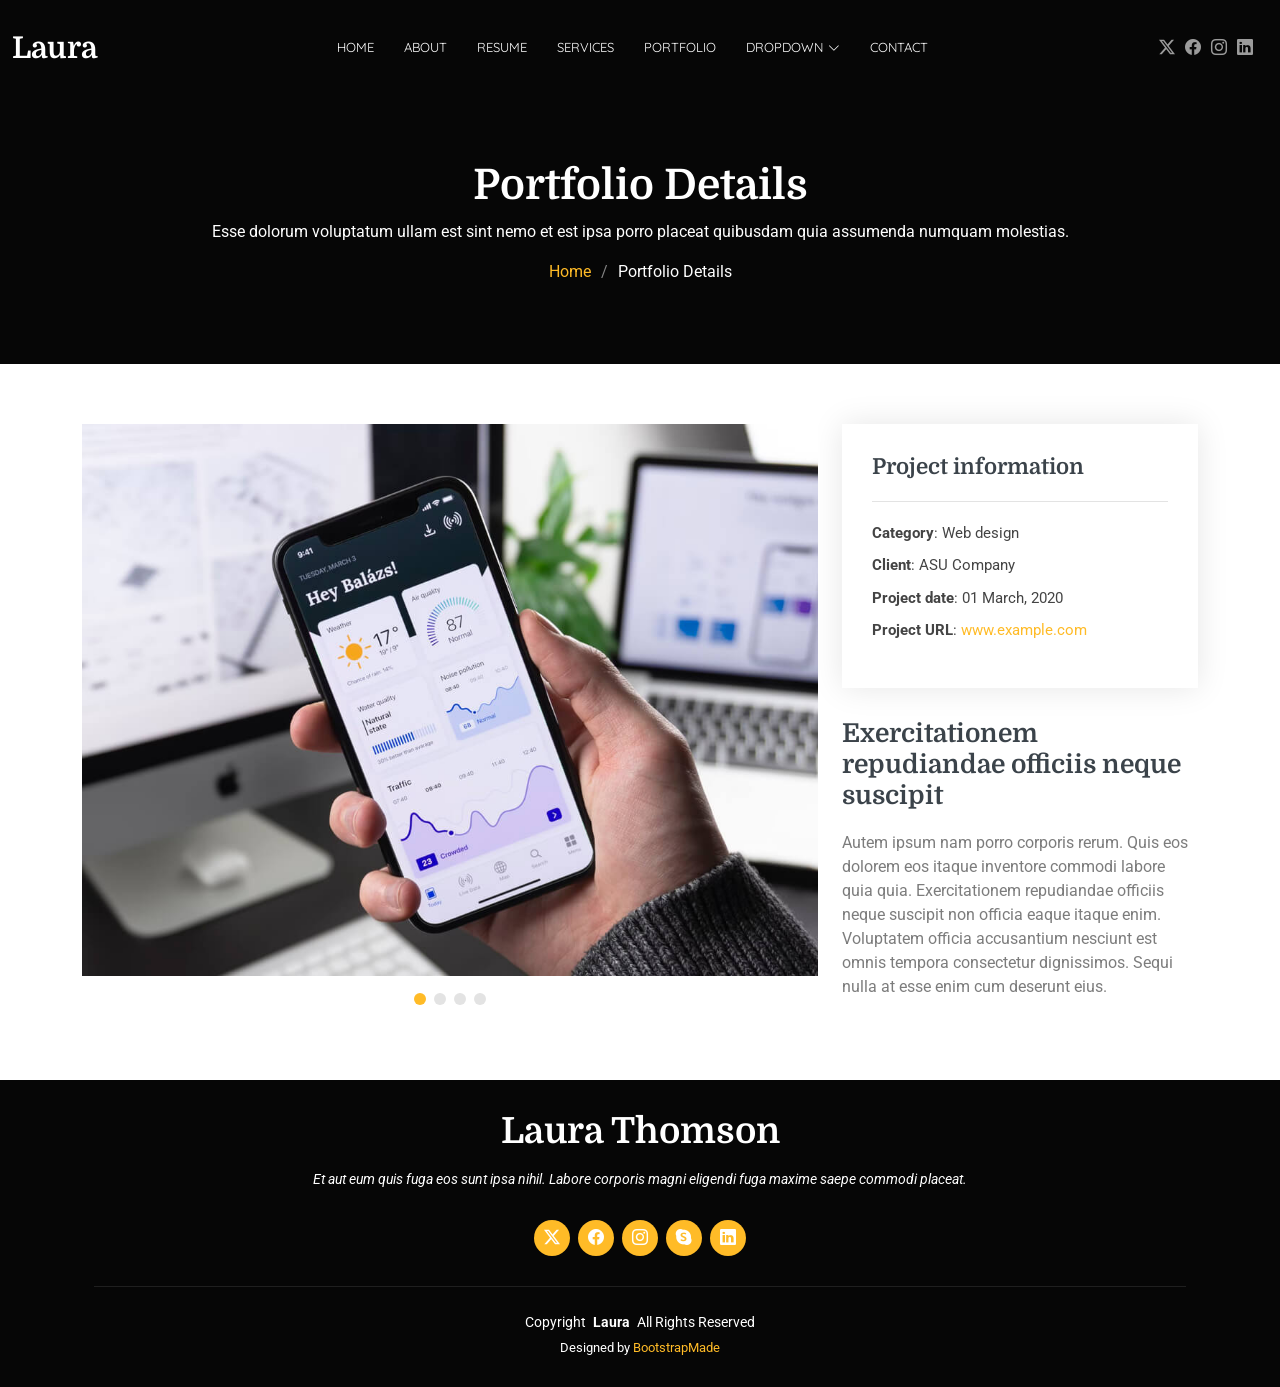
<file: website/portfolio-details.html>
<!DOCTYPE html>
<html lang="en">

<head>
  <meta charset="utf-8">
  <meta content="width=device-width, initial-scale=1.0" name="viewport">
  <title>Portfolio Details - Laura Bootstrap Template</title>
  <meta name="description" content="">
  <meta name="keywords" content="">

  <!-- Favicons -->
  <link href="assets/img/favicon.png" rel="icon">
  <link href="assets/img/apple-touch-icon.png" rel="apple-touch-icon">

  <!-- Fonts -->
  <link href="https://fonts.googleapis.com" rel="preconnect">
  <link href="https://fonts.gstatic.com" rel="preconnect" crossorigin>
  <link href="https://fonts.googleapis.com/css2?family=Roboto:ital,wght@0,100;0,300;0,400;0,500;0,700;0,900;1,100;1,300;1,400;1,500;1,700;1,900&family=Quicksand:wght@300;400;500;600;700&family=Domine:wght@400;500;600;700&display=swap" rel="stylesheet">

  <!-- Vendor CSS Files -->
  <link href="assets/vendor/bootstrap/css/bootstrap.min.css" rel="stylesheet">
  <link href="assets/vendor/bootstrap-icons/bootstrap-icons.css" rel="stylesheet">
  <link href="assets/vendor/aos/aos.css" rel="stylesheet">
  <link href="assets/vendor/swiper/swiper-bundle.min.css" rel="stylesheet">
  <link href="assets/vendor/glightbox/css/glightbox.min.css" rel="stylesheet">

  <!-- Main CSS File -->
  <link href="assets/css/main.css" rel="stylesheet">

  <!-- =======================================================
  * Template Name: Laura
  * Template URL: https://bootstrapmade.com/laura-free-creative-bootstrap-theme/
  * Updated: Aug 07 2024 with Bootstrap v5.3.3
  * Author: BootstrapMade.com
  * License: https://bootstrapmade.com/license/
  ======================================================== -->
</head>

<body class="portfolio-details-page">

  <header id="header" class="header d-flex align-items-center fixed-top">
    <div class="container-fluid position-relative d-flex align-items-center justify-content-between">

      <a href="index.html" class="logo d-flex align-items-center me-auto me-xl-0">
        <!-- Uncomment the line below if you also wish to use an image logo -->
        <!-- <img src="assets/img/logo.png" alt=""> -->
        <h1 class="sitename">Laura</h1>
      </a>

      <nav id="navmenu" class="navmenu">
        <ul>
          <li><a href="#hero">Home</a></li>
          <li><a href="#about">About</a></li>
          <li><a href="#resume">Resume</a></li>
          <li><a href="#services">Services</a></li>
          <li><a href="#portfolio">Portfolio</a></li>
          <li class="dropdown"><a href="#"><span>Dropdown</span> <i class="bi bi-chevron-down toggle-dropdown"></i></a>
            <ul>
              <li><a href="#">Dropdown 1</a></li>
              <li class="dropdown"><a href="#"><span>Deep Dropdown</span> <i class="bi bi-chevron-down toggle-dropdown"></i></a>
                <ul>
                  <li><a href="#">Deep Dropdown 1</a></li>
                  <li><a href="#">Deep Dropdown 2</a></li>
                  <li><a href="#">Deep Dropdown 3</a></li>
                  <li><a href="#">Deep Dropdown 4</a></li>
                  <li><a href="#">Deep Dropdown 5</a></li>
                </ul>
              </li>
              <li><a href="#">Dropdown 2</a></li>
              <li><a href="#">Dropdown 3</a></li>
              <li><a href="#">Dropdown 4</a></li>
            </ul>
          </li>
          <li><a href="#contact">Contact</a></li>
        </ul>
        <i class="mobile-nav-toggle d-xl-none bi bi-list"></i>
      </nav>

      <div class="header-social-links">
        <a href="#" class="twitter"><i class="bi bi-twitter-x"></i></a>
        <a href="#" class="facebook"><i class="bi bi-facebook"></i></a>
        <a href="#" class="instagram"><i class="bi bi-instagram"></i></a>
        <a href="#" class="linkedin"><i class="bi bi-linkedin"></i></a>
      </div>

    </div>
  </header>

  <main class="main">

    <!-- Page Title -->
    <div class="page-title dark-background">
      <div class="container position-relative">
        <h1>Portfolio Details</h1>
        <p>Esse dolorum voluptatum ullam est sint nemo et est ipsa porro placeat quibusdam quia assumenda numquam molestias.</p>
        <nav class="breadcrumbs">
          <ol>
            <li><a href="index.html">Home</a></li>
            <li class="current">Portfolio Details</li>
          </ol>
        </nav>
      </div>
    </div><!-- End Page Title -->

    <!-- Portfolio Details Section -->
    <section id="portfolio-details" class="portfolio-details section">

      <div class="container" data-aos="fade-up" data-aos-delay="100">

        <div class="row gy-4">

          <div class="col-lg-8">
            <div class="portfolio-details-slider swiper init-swiper">

              <script type="application/json" class="swiper-config">
                {
                  "loop": true,
                  "speed": 600,
                  "autoplay": {
                    "delay": 5000
                  },
                  "slidesPerView": "auto",
                  "pagination": {
                    "el": ".swiper-pagination",
                    "type": "bullets",
                    "clickable": true
                  }
                }
              </script>

              <div class="swiper-wrapper align-items-center">

                <div class="swiper-slide">
                  <img src="assets/img/portfolio/app-1.jpg" alt="">
                </div>

                <div class="swiper-slide">
                  <img src="assets/img/portfolio/product-1.jpg" alt="">
                </div>

                <div class="swiper-slide">
                  <img src="assets/img/portfolio/branding-1.jpg" alt="">
                </div>

                <div class="swiper-slide">
                  <img src="assets/img/portfolio/books-1.jpg" alt="">
                </div>

              </div>
              <div class="swiper-pagination"></div>
            </div>
          </div>

          <div class="col-lg-4">
            <div class="portfolio-info" data-aos="fade-up" data-aos-delay="200">
              <h3>Project information</h3>
              <ul>
                <li><strong>Category</strong>: Web design</li>
                <li><strong>Client</strong>: ASU Company</li>
                <li><strong>Project date</strong>: 01 March, 2020</li>
                <li><strong>Project URL</strong>: <a href="#">www.example.com</a></li>
              </ul>
            </div>
            <div class="portfolio-description" data-aos="fade-up" data-aos-delay="300">
              <h2>Exercitationem repudiandae officiis neque suscipit</h2>
              <p>
                Autem ipsum nam porro corporis rerum. Quis eos dolorem eos itaque inventore commodi labore quia quia. Exercitationem repudiandae officiis neque suscipit non officia eaque itaque enim. Voluptatem officia accusantium nesciunt est omnis tempora consectetur dignissimos. Sequi nulla at esse enim cum deserunt eius.
              </p>
            </div>
          </div>

        </div>

      </div>

    </section><!-- /Portfolio Details Section -->

  </main>

  <footer id="footer" class="footer position-relative dark-background">
    <div class="container">
      <h3 class="sitename">Laura Thomson<br></h3>
      <p>Et aut eum quis fuga eos sunt ipsa nihil. Labore corporis magni eligendi fuga maxime saepe commodi placeat.</p>
      <div class="social-links d-flex justify-content-center">
        <a href=""><i class="bi bi-twitter-x"></i></a>
        <a href=""><i class="bi bi-facebook"></i></a>
        <a href=""><i class="bi bi-instagram"></i></a>
        <a href=""><i class="bi bi-skype"></i></a>
        <a href=""><i class="bi bi-linkedin"></i></a>
      </div>
      <div class="container">
        <div class="copyright">
          <span>Copyright</span> <strong class="px-1 sitename">Laura</strong> <span>All Rights Reserved</span>
        </div>
        <div class="credits">
          <!-- All the links in the footer should remain intact. -->
          <!-- You can delete the links only if you've purchased the pro version. -->
          <!-- Licensing information: https://bootstrapmade.com/license/ -->
          <!-- Purchase the pro version with working PHP/AJAX contact form: [buy-url] -->
          Designed by <a href="https://bootstrapmade.com/">BootstrapMade</a>
        </div>
      </div>
    </div>
  </footer>

  <!-- Scroll Top -->
  <a href="#" id="scroll-top" class="scroll-top d-flex align-items-center justify-content-center"><i class="bi bi-arrow-up-short"></i></a>

  <!-- Preloader -->
  <div id="preloader"></div>

  <!-- Vendor JS Files -->
  <script src="assets/vendor/bootstrap/js/bootstrap.bundle.min.js"></script>
  <script src="assets/vendor/php-email-form/validate.js"></script>
  <script src="assets/vendor/aos/aos.js"></script>
  <script src="assets/vendor/swiper/swiper-bundle.min.js"></script>
  <script src="assets/vendor/glightbox/js/glightbox.min.js"></script>
  <script src="assets/vendor/imagesloaded/imagesloaded.pkgd.min.js"></script>
  <script src="assets/vendor/isotope-layout/isotope.pkgd.min.js"></script>

  <!-- Main JS File -->
  <script src="assets/js/main.js"></script>

</body>

</html>
</file>
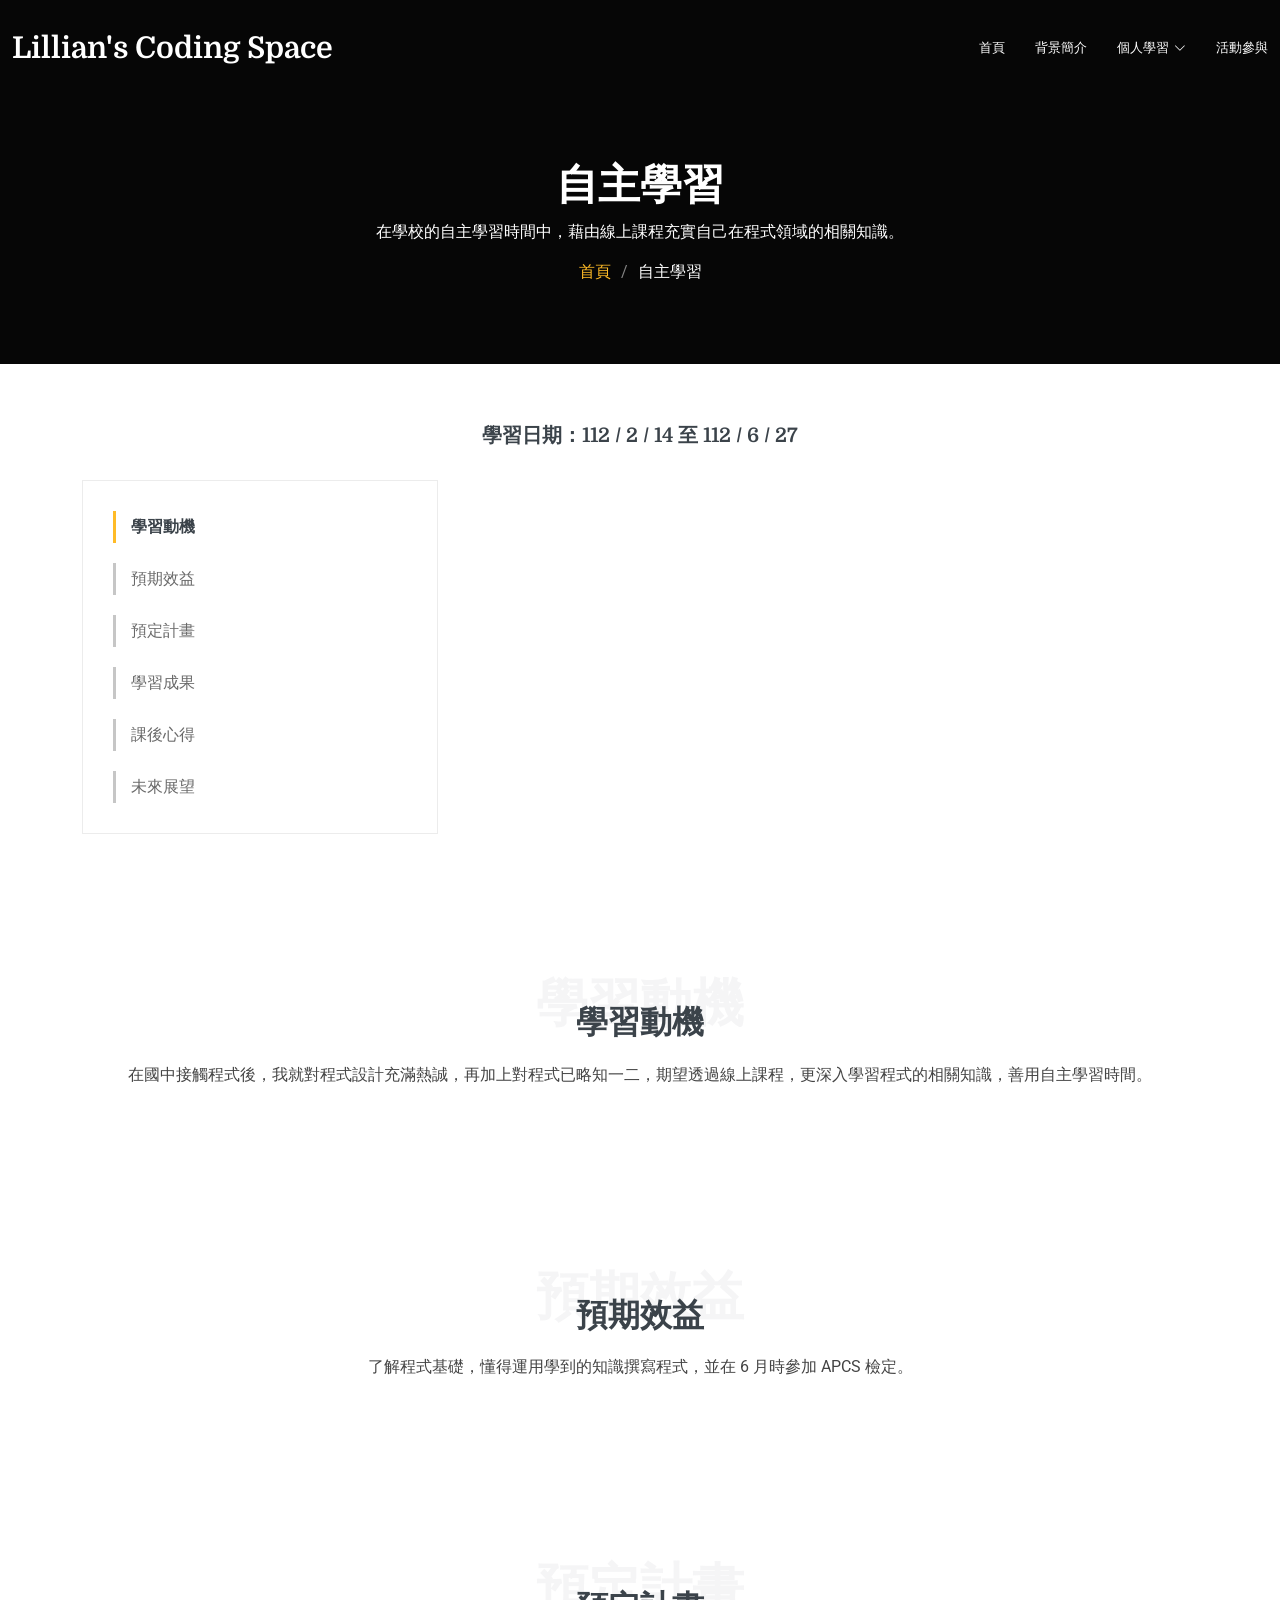
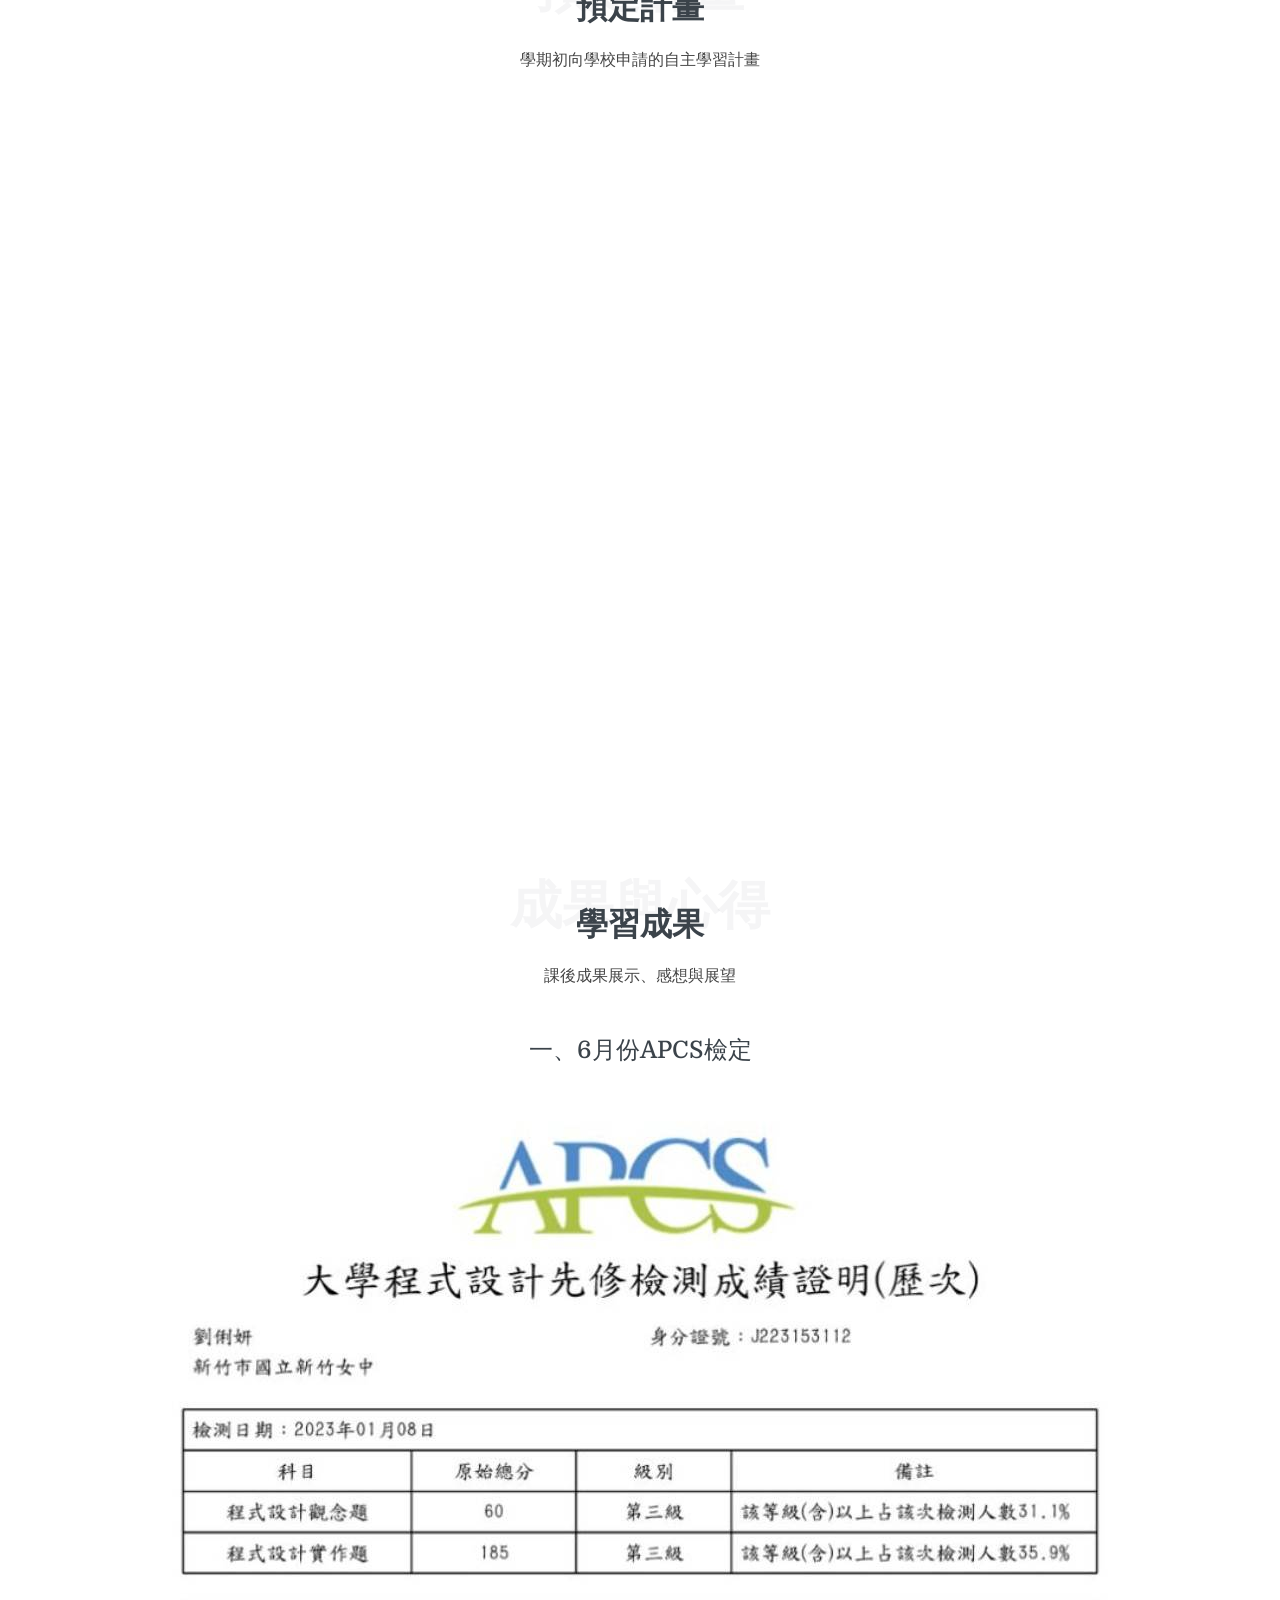
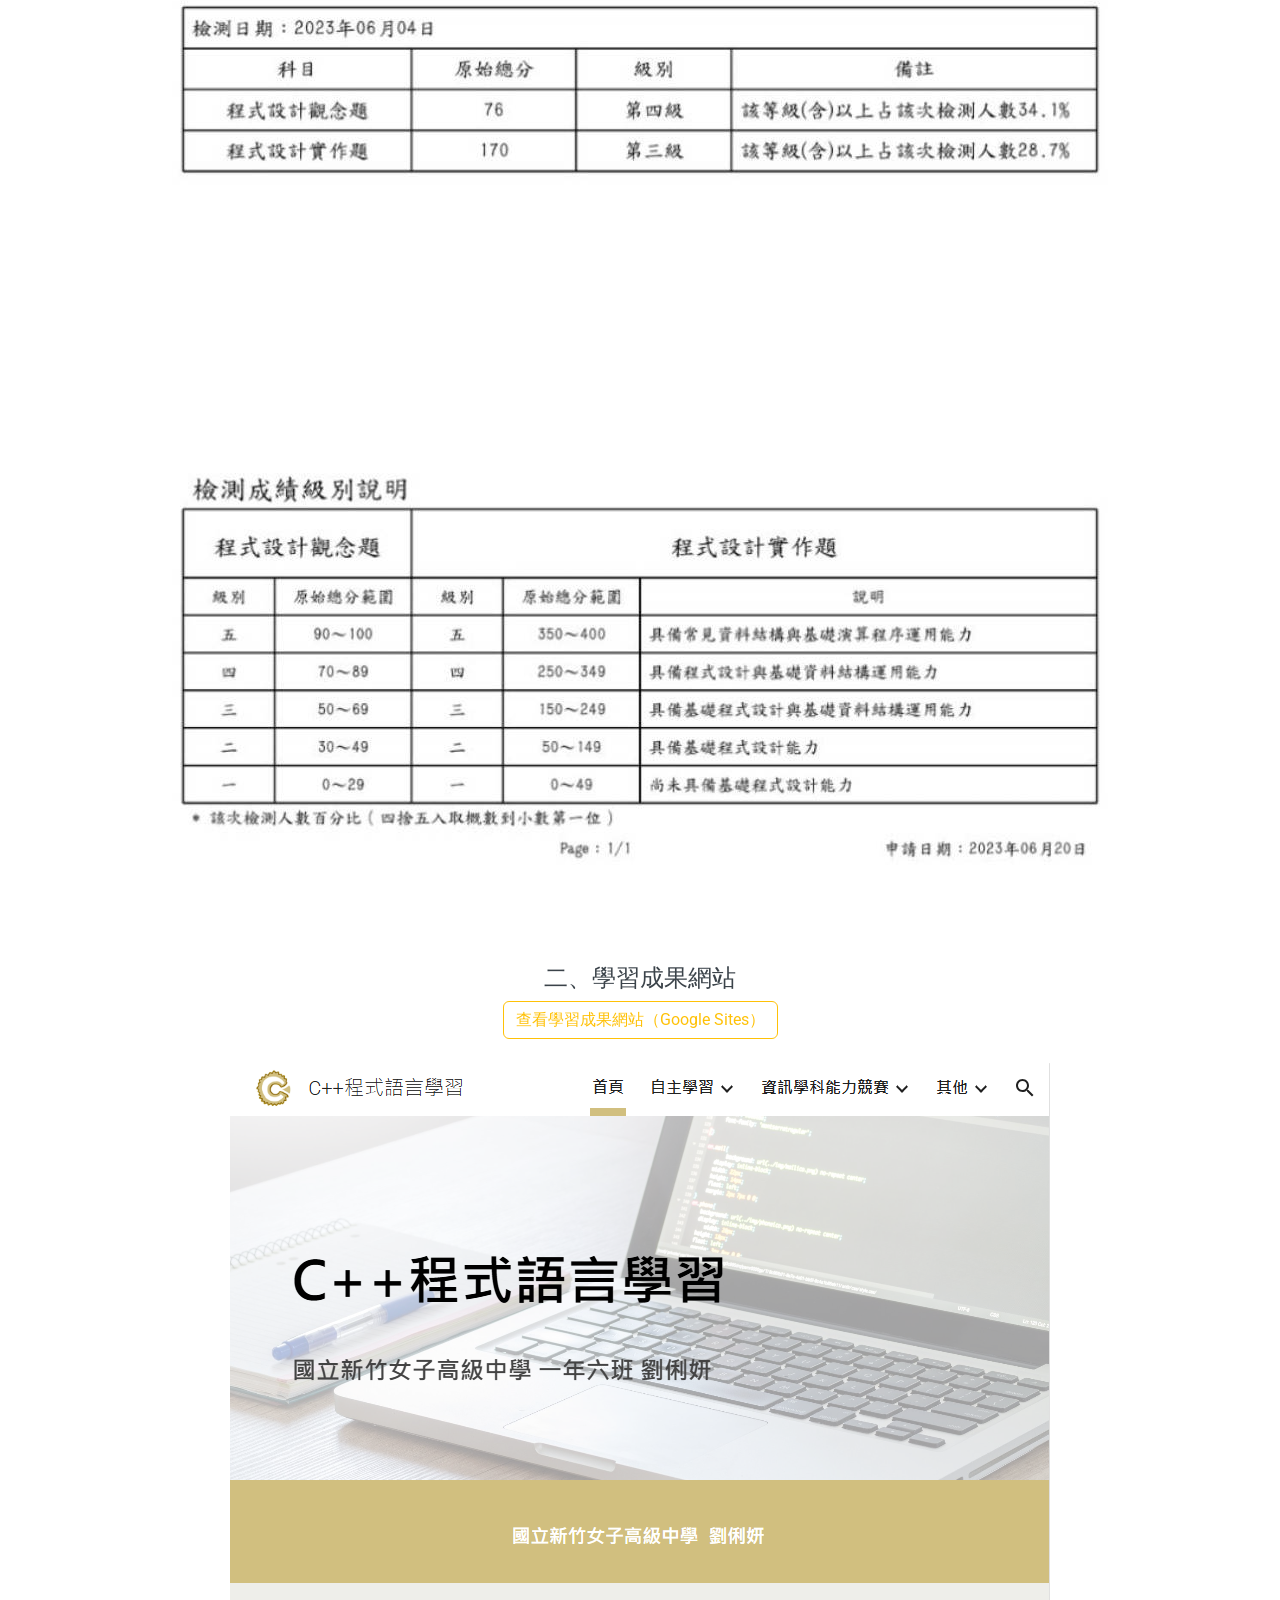
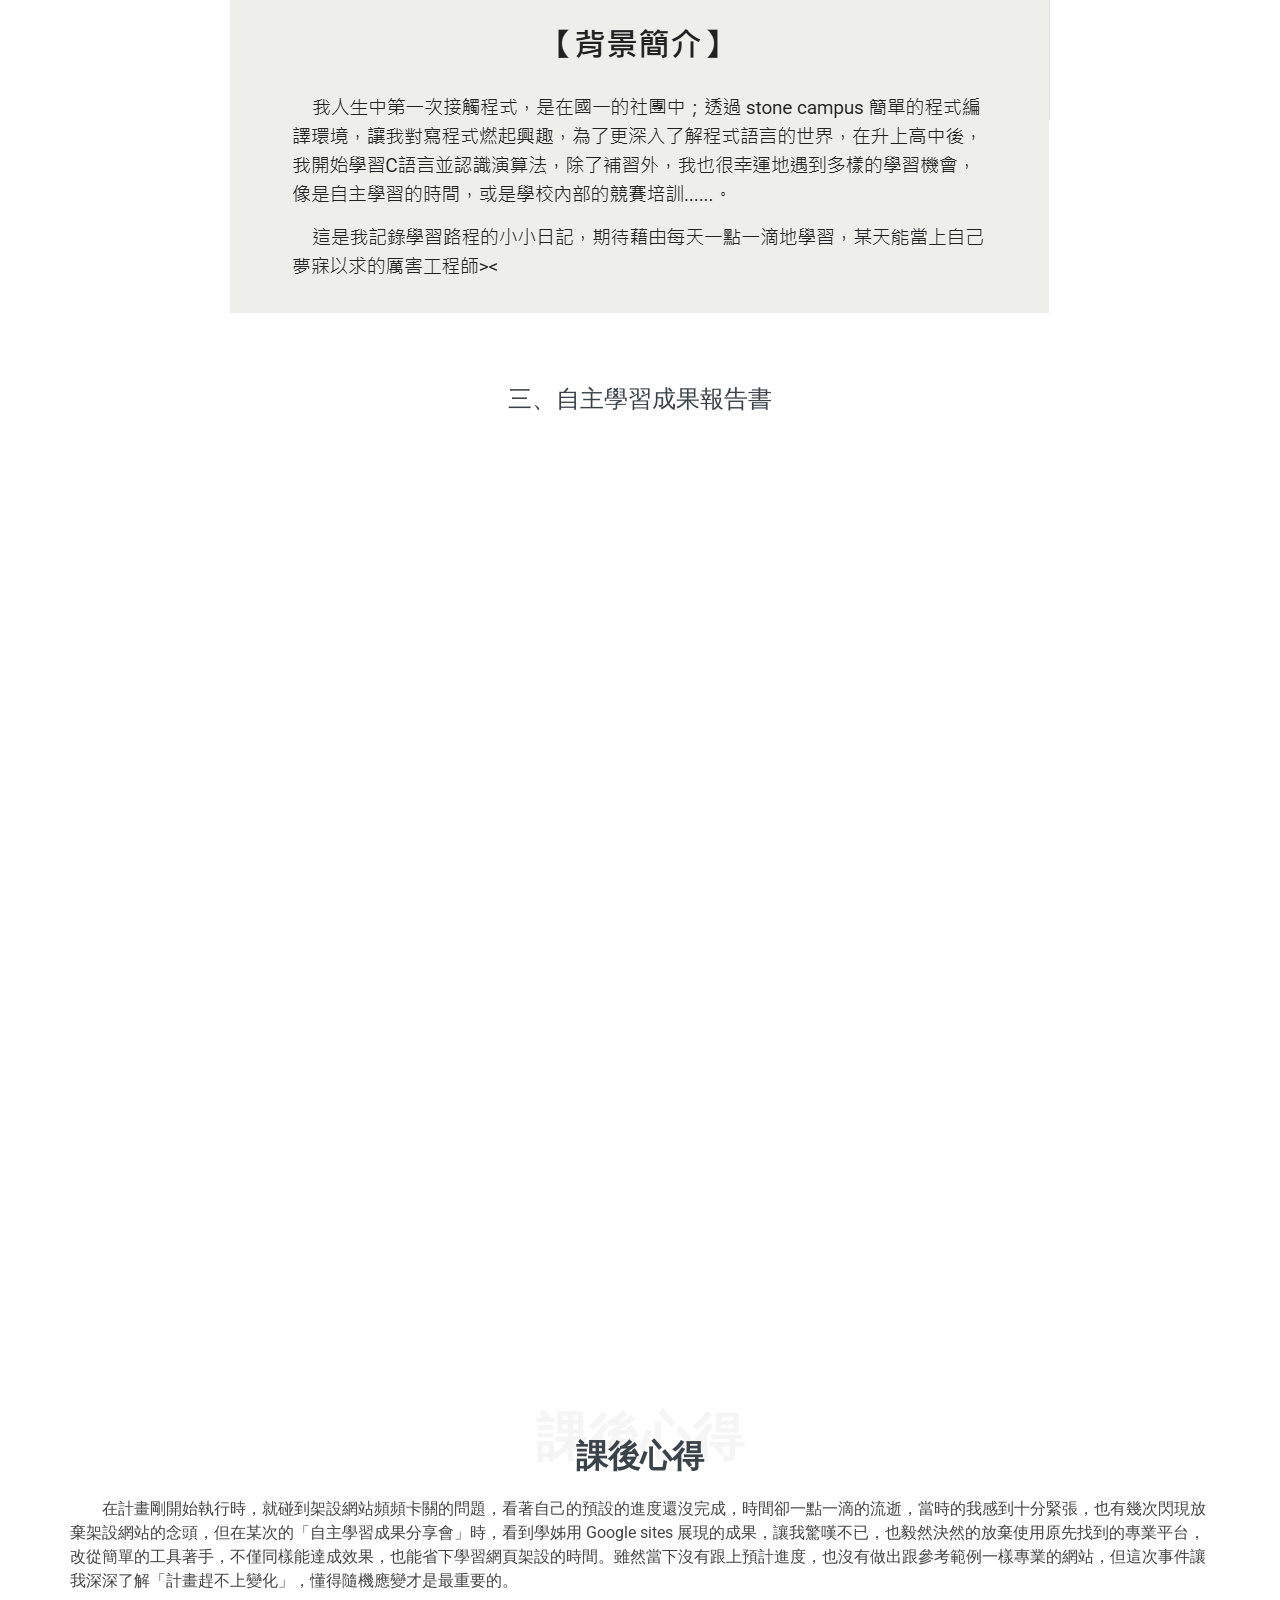
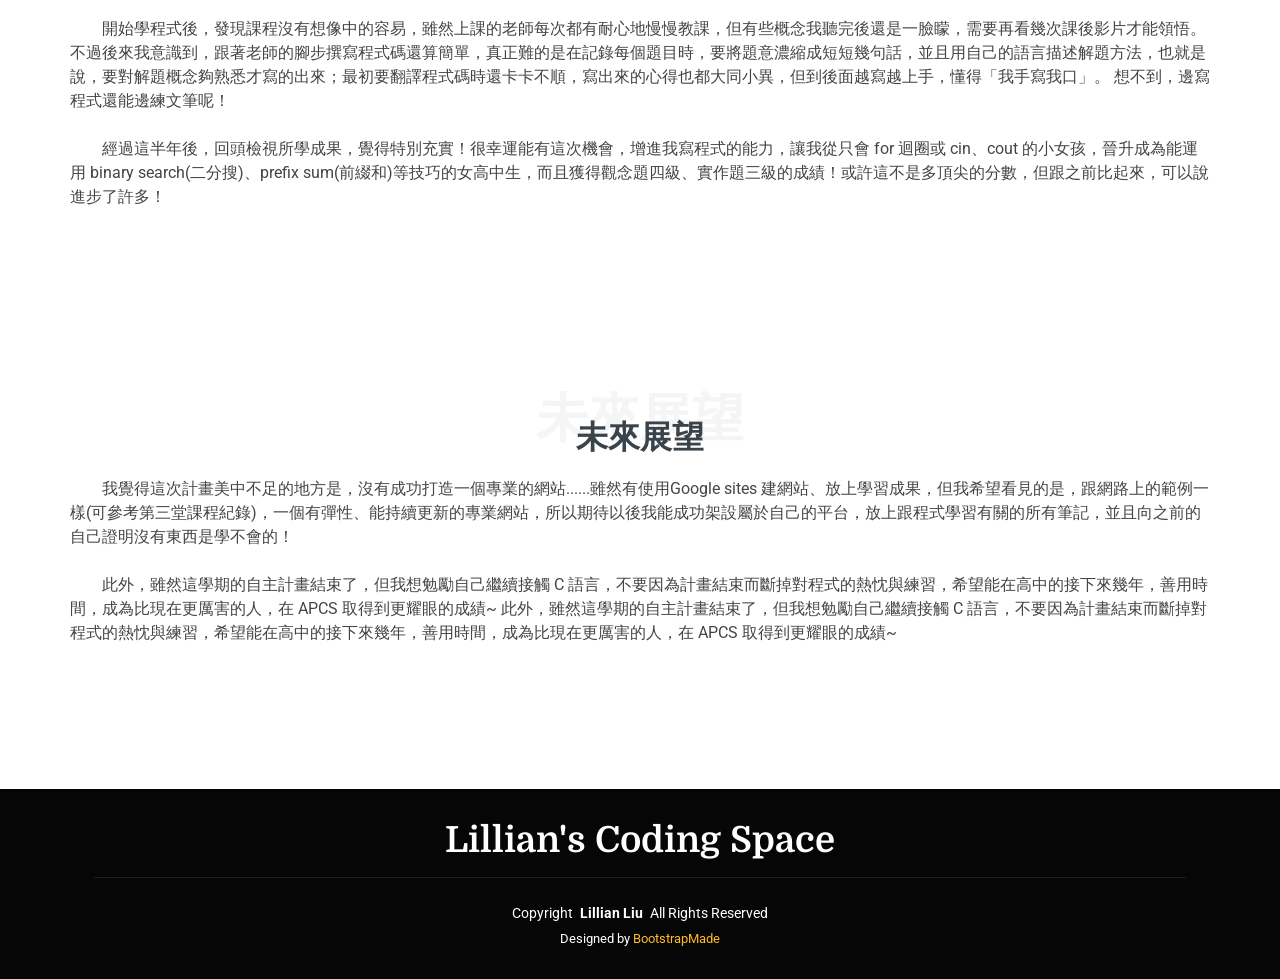
<file: website/selfstudy.html>
<!DOCTYPE html>
<html lang="en">

<head>
  <meta charset="utf-8">
  <meta content="width=device-width, initial-scale=1.0" name="viewport">
  <title>Lillian's Coding Space</title>
  <meta name="description" content="">
  <meta name="keywords" content="">

  <!-- Favicons -->
  <link href="assets/img/icon.png" rel="icon">
  <link href="assets/img/apple-touch-icon.png" rel="apple-touch-icon">

  <!-- Fonts -->
  <link href="https://fonts.googleapis.com" rel="preconnect">
  <link href="https://fonts.gstatic.com" rel="preconnect" crossorigin>
  <link href="https://fonts.googleapis.com/css2?family=Roboto:ital,wght@0,100;0,300;0,400;0,500;0,700;0,900;1,100;1,300;1,400;1,500;1,700;1,900&family=Quicksand:wght@300;400;500;600;700&family=Domine:wght@400;500;600;700&display=swap" rel="stylesheet">

  <!-- Vendor CSS Files -->
  <link href="assets/vendor/bootstrap/css/bootstrap.min.css" rel="stylesheet">
  <link href="assets/vendor/bootstrap-icons/bootstrap-icons.css" rel="stylesheet">
  <link href="assets/vendor/aos/aos.css" rel="stylesheet">
  <link href="assets/vendor/swiper/swiper-bundle.min.css" rel="stylesheet">
  <link href="assets/vendor/glightbox/css/glightbox.min.css" rel="stylesheet">

  <!-- Main CSS File -->
  <link href="assets/css/main.css" rel="stylesheet">

  <!-- =======================================================
  * Template Name: Laura
  * Template URL: https://bootstrapmade.com/laura-free-creative-bootstrap-theme/
  * Updated: Aug 07 2024 with Bootstrap v5.3.3
  * Author: BootstrapMade.com
  * License: https://bootstrapmade.com/license/
  ======================================================== -->
</head>

<body class="service-details-page">

  <header id="header" class="header d-flex align-items-center fixed-top">
    <div class="container-fluid position-relative d-flex align-items-center justify-content-between">

      <a href="index.html" class="logo d-flex align-items-center me-auto me-xl-0">
        <!-- Uncomment the line below if you also wish to use an image logo -->
        <!-- <img src="assets/img/logo.png" alt=""> -->
        <h1 class="sitename">Lillian's Coding Space</h1>
      </a>

      <nav id="navmenu" class="navmenu">
        <ul>
          <li><a href="index.html">首頁</a></li>
          <li><a href="index.html">背景簡介</a></li>
          <li class="dropdown"><a href="#services"><span>個人學習</span> <i class="bi bi-chevron-down toggle-dropdown"></i></a>
            <ul>
              <li><a href="selfstudy.html">自主學習</a></li>
				<ul>
                  <li><a href="#">...</a></li>
                  <li><a href="#">...</a></li>
                  <li><a href="#">...</a></li>
                </ul>
              </li>
              <li><a href="contest112.html">112學科能力競賽</a></li>
              <li><a href="contest113.html">113學科能力競賽</a></li>
            </ul>
          </li>
          <li><a href="index.html">活動參與</a></li>
        </ul>
        <i class="mobile-nav-toggle d-xl-none bi bi-list"></i>
      </nav>

    </div>
  </header>

  <main class="main">

    <!-- Page Title -->
    <div class="page-title dark-background">
      <div class="container position-relative">
        <h1>自主學習</h1>
        <p>在學校的自主學習時間中，藉由線上課程充實自己在程式領域的相關知識。</p>
        <nav class="breadcrumbs">
          <ol>
            <li><a href="index.html">首頁</a></li>
            <li class="current">自主學習</li>
          </ol>
        </nav>
      </div>
    </div><!-- End Page Title -->

    <!-- Service Details Section -->
    <section id="service-details" class="service-details section">

      <div class="container">

        <div class="row gy-4">
            <center><h4>學習日期：112 / 2 / 14 至 112 / 6 / 27</h4></center>
          <div class="col-lg-4" data-aos="fade-up" data-aos-delay="100">
            <div class="services-list">
              <a href="#motivation-section" class="active">學習動機</a>
              <a href="#results-section">預期效益</a>
              <a href="#plan-section">預定計畫</a>
              <a href="#sum-section">學習成果</a>

              <a href="#reflection-section">課後心得</a>
              <a href="#future-section">未來展望</a>
            </div>
          </div>
          <!-- Service Details Section -->
        </div>
      </div>

    </section><!-- /Service Details Section -->

    <!-- motivation Section -->
    <section id="motivation-section" class="motivation-section section">
      <!-- Section Title -->
      <div class="container section-title" data-aos="fade-up">
        <span class="description-title">學習動機</span>
        <h2>學習動機</h2>
        <p>在國中接觸程式後，我就對程式設計充滿熱誠，再加上對程式已略知一二，期望透過線上課程，更深入學習程式的相關知識，善用自主學習時間。</p>
      </div><!-- End Section Title -->
    </section>
    
    <!-- results Section -->
    <section id="results-section" class="results-section section">
      <!-- Section Title -->
      <div class="container section-title" data-aos="fade-up">
        <span class="description-title">預期效益</span>
        <h2>預期效益</h2>
        <p>了解程式基礎，懂得運用學到的知識撰寫程式，並在 6 月時參加 APCS 檢定。</p>
      </div>
    </section>
    
    <!-- plan Section -->
    <section id="plan-section" class="plan-section section">
      <!-- Section Title -->
      <div class="container section-title" data-aos="fade-up">
        <span class="description-title">預定計畫</span>
        <h2>預定計畫</h2>
        <p>學期初向學校申請的自主學習計畫</p>
        <br>
        <iframe src="https://liulillian1122.github.io/website/assets/doc/plan.pdf" width="100%" height="600px" style="display: block; margin: auto;"></iframe>
      </div>
    </section>

    <!-- sum Section -->
    <section id="sum-section" class="sum-section section">
      <!-- Section Title -->
      <div class="container section-title" data-aos="fade-up">
        <span class="description-title">成果與心得</span>
        <h2>學習成果</h2>
        <p>課後成果展示、感想與展望</p>
        <br><br>

        <div class="container" data-aos="fade-up">
          <h4>一、6月份APCS檢定</h4>

          <div style="display: block; margin: auto;">
            <a href="assets/doc/score.png" class="glightbox" data-gallery="images-gallery" width="50%">
            <img src="assets/doc/score.png" alt="" class="img-fluid">
          </a>
          </div><!-- End Gallery Item -->
        </div>

        <br><br><br>
        <div class="container" data-aos="fade-up">
          <h4>二、學習成果網站</h4>
          <a href="https://sites.google.com/view/lillianliu-selfstudy/%E9%A6%96%E9%A0%81" 
        class="btn btn-outline-warning">查看學習成果網站（Google Sites）</a>
          <br><br>
          <img src="assets/img/web.png" alt="" class="img-fluid">

      </div>

        <br><br><br>
        <div class="container" data-aos="fade-up">
          <h4>三、自主學習成果報告書</h4>
          <iframe src="assets\doc\plan2.pdf" width="100%" height="800px"></iframe>
        </div>
      </div>

    </section>

    <!-- reflection Section -->
    <section id="reflection-section" class="reflection-section section">
      <!-- Section Title -->
      <div class="container section-title" data-aos="fade-up">
        <span class="description-title">課後心得</span>
        <h2>課後心得</h2>
        <div style="text-align: left; text-indent: 2em;" >
          <p>
            在計畫剛開始執行時，就碰到架設網站頻頻卡關的問題，看著自己的預設的進度還沒完成，時間卻一點一滴的流逝，當時的我感到十分緊張，也有幾次閃現放棄架設網站的念頭，但在某次的「自主學習成果分享會」時，看到學姊用 Google sites 展現的成果，讓我驚嘆不已，也毅然決然的放棄使用原先找到的專業平台，改從簡單的工具著手，不僅同樣能達成效果，也能省下學習網頁架設的時間。雖然當下沒有跟上預計進度，也沒有做出跟參考範例一樣專業的網站，但這次事件讓我深深了解「計畫趕不上變化」，懂得隨機應變才是最重要的。            </p>
          <br>
          <p>
            開始學程式後，發現課程沒有想像中的容易，雖然上課的老師每次都有耐心地慢慢教課，但有些概念我聽完後還是一臉矇，需要再看幾次課後影片才能領悟。不過後來我意識到，跟著老師的腳步撰寫程式碼還算簡單，真正難的是在記錄每個題目時，要將題意濃縮成短短幾句話，並且用自己的語言描述解題方法，也就是說，要對解題概念夠熟悉才寫的出來；最初要翻譯程式碼時還卡卡不順，寫出來的心得也都大同小異，但到後面越寫越上手，懂得「我手寫我口」。 想不到，邊寫程式還能邊練文筆呢！
          </p>
          <br>
          <p>
            經過這半年後，回頭檢視所學成果，覺得特別充實！很幸運能有這次機會，增進我寫程式的能力，讓我從只會 for 迴圈或 cin、cout 的小女孩，晉升成為能運用 binary search(二分搜)、prefix sum(前綴和)等技巧的女高中生，而且獲得觀念題四級、實作題三級的成績！或許這不是多頂尖的分數，但跟之前比起來，可以說進步了許多！
          </p>
        </div>
      </div><!-- End Section Title -->
    </section>

    <!-- future Section -->
    <section id="future-section" class="future-section section">
      <!-- Section Title -->
      <div class="container section-title" data-aos="fade-up">
        <span class="description-title">未來展望</span>
        <h2>未來展望</h2>
        <div style="text-align: left; text-indent: 2em;" >
          <p>
            我覺得這次計畫美中不足的地方是，沒有成功打造一個專業的網站......雖然有使用Google sites 建網站、放上學習成果，但我希望看見的是，跟網路上的範例一樣(可參考第三堂課程紀錄)，一個有彈性、能持續更新的專業網站，所以期待以後我能成功架設屬於自己的平台，放上跟程式學習有關的所有筆記，並且向之前的自己證明沒有東西是學不會的！
          </p>
          <br>
          <p>
            此外，雖然這學期的自主計畫結束了，但我想勉勵自己繼續接觸 C 語言，不要因為計畫結束而斷掉對程式的熱忱與練習，希望能在高中的接下來幾年，善用時間，成為比現在更厲害的人，在 APCS 取得到更耀眼的成績~ 此外，雖然這學期的自主計畫結束了，但我想勉勵自己繼續接觸 C 語言，不要因為計畫結束而斷掉對程式的熱忱與練習，希望能在高中的接下來幾年，善用時間，成為比現在更厲害的人，在 APCS 取得到更耀眼的成績~
          </p>
          <br>
        </div>
      </div><!-- End Section Title -->
    </section>

  </main>

  <footer id="footer" class="footer position-relative dark-background">
    <div class="container">
      <h3 class="sitename">Lillian's Coding Space<br></h3>
      <div class="container">
        <div class="copyright">
          <span>Copyright</span> <strong class="px-1 sitename">Lillian Liu</strong> <span>All Rights Reserved</span>
        </div>
        <div class="credits">
          Designed by <a href="https://bootstrapmade.com/">BootstrapMade</a>
        </div>
      </div>
    </div>
  </footer>

  <!-- Scroll Top -->
  <a href="#" id="scroll-top" class="scroll-top d-flex align-items-center justify-content-center"><i class="bi bi-arrow-up-short"></i></a>

  <!-- Preloader -->
  <div id="preloader"></div>

  <!-- Vendor JS Files -->
  <script src="assets/vendor/bootstrap/js/bootstrap.bundle.min.js"></script>
  <script src="assets/vendor/php-email-form/validate.js"></script>
  <script src="assets/vendor/aos/aos.js"></script>
  <script src="assets/vendor/swiper/swiper-bundle.min.js"></script>
  <script src="assets/vendor/glightbox/js/glightbox.min.js"></script>
  <script src="assets/vendor/imagesloaded/imagesloaded.pkgd.min.js"></script>
  <script src="assets/vendor/isotope-layout/isotope.pkgd.min.js"></script>

  <!-- Main JS File -->
  <script src="assets/js/main.js"></script>

</body>

</html>
</file>
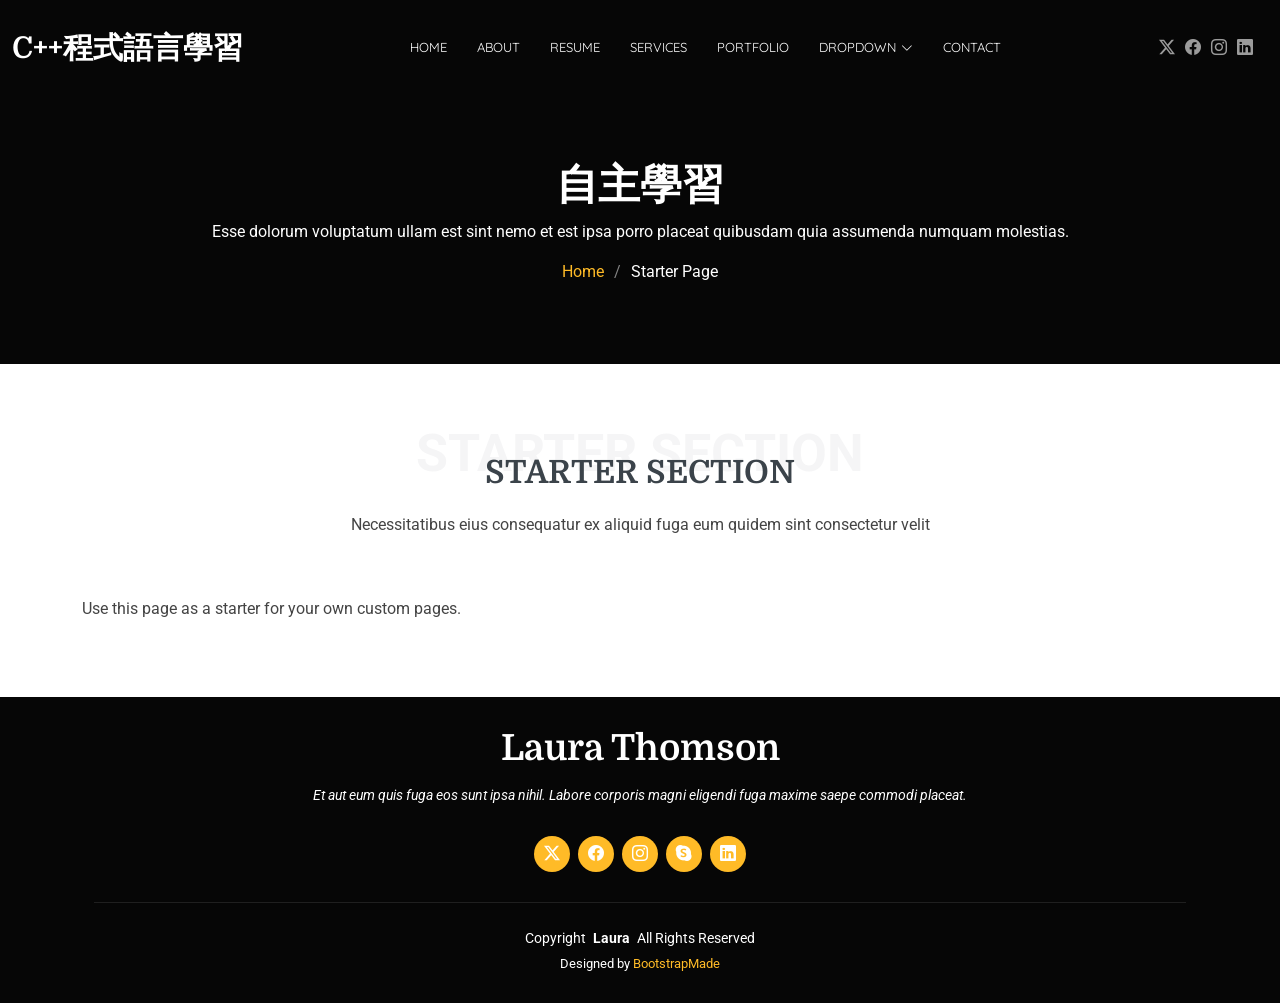
<file: website/starter-page.html>
<!DOCTYPE html>
<html lang="en">

<head>
  <meta charset="utf-8">
  <meta content="width=device-width, initial-scale=1.0" name="viewport">
  <title>Starter Page - Laura Bootstrap Template</title>
  <meta name="description" content="">
  <meta name="keywords" content="">

  <!-- Favicons -->
  <link href="assets/img/favicon.png" rel="icon">
  <link href="assets/img/apple-touch-icon.png" rel="apple-touch-icon">

  <!-- Fonts -->
  <link href="https://fonts.googleapis.com" rel="preconnect">
  <link href="https://fonts.gstatic.com" rel="preconnect" crossorigin>
  <link href="https://fonts.googleapis.com/css2?family=Roboto:ital,wght@0,100;0,300;0,400;0,500;0,700;0,900;1,100;1,300;1,400;1,500;1,700;1,900&family=Quicksand:wght@300;400;500;600;700&family=Domine:wght@400;500;600;700&display=swap" rel="stylesheet">

  <!-- Vendor CSS Files -->
  <link href="assets/vendor/bootstrap/css/bootstrap.min.css" rel="stylesheet">
  <link href="assets/vendor/bootstrap-icons/bootstrap-icons.css" rel="stylesheet">
  <link href="assets/vendor/aos/aos.css" rel="stylesheet">
  <link href="assets/vendor/swiper/swiper-bundle.min.css" rel="stylesheet">
  <link href="assets/vendor/glightbox/css/glightbox.min.css" rel="stylesheet">

  <!-- Main CSS File -->
  <link href="assets/css/main.css" rel="stylesheet">

  <!-- =======================================================
  * Template Name: Laura
  * Template URL: https://bootstrapmade.com/laura-free-creative-bootstrap-theme/
  * Updated: Aug 07 2024 with Bootstrap v5.3.3
  * Author: BootstrapMade.com
  * License: https://bootstrapmade.com/license/
  ======================================================== -->
</head>

<body class="starter-page-page">

  <header id="header" class="header d-flex align-items-center fixed-top">
    <div class="container-fluid position-relative d-flex align-items-center justify-content-between">

      <a href="index.html" class="logo d-flex align-items-center me-auto me-xl-0">
        <!-- Uncomment the line below if you also wish to use an image logo -->
        <!-- <img src="assets/img/logo.png" alt=""> -->
        <h1 class="sitename">C++程式語言學習</h1>
      </a>

      <nav id="navmenu" class="navmenu">
        <ul>
          <li><a href="index.html">Home</a></li>
          <li><a href="#about">About</a></li>
          <li><a href="#resume">Resume</a></li>
          <li><a href="#services">Services</a></li>
          <li><a href="#portfolio">Portfolio</a></li>
          <li class="dropdown"><a href="#"><span>Dropdown</span> <i class="bi bi-chevron-down toggle-dropdown"></i></a>
            <ul>
              <li><a href="#">Dropdown 1</a></li>
              <li class="dropdown"><a href="#"><span>Deep Dropdown</span> <i class="bi bi-chevron-down toggle-dropdown"></i></a>
                <ul>
                  <li><a href="#">Deep Dropdown 1</a></li>
                  <li><a href="#">Deep Dropdown 2</a></li>
                  <li><a href="#">Deep Dropdown 3</a></li>
                  <li><a href="#">Deep Dropdown 4</a></li>
                  <li><a href="#">Deep Dropdown 5</a></li>
                </ul>
              </li>
              <li><a href="#">Dropdown 2</a></li>
              <li><a href="#">Dropdown 3</a></li>
              <li><a href="#">Dropdown 4</a></li>
            </ul>
          </li>
          <li><a href="#contact">Contact</a></li>
        </ul>
        <i class="mobile-nav-toggle d-xl-none bi bi-list"></i>
      </nav>

      <div class="header-social-links">
        <a href="#" class="twitter"><i class="bi bi-twitter-x"></i></a>
        <a href="#" class="facebook"><i class="bi bi-facebook"></i></a>
        <a href="#" class="instagram"><i class="bi bi-instagram"></i></a>
        <a href="#" class="linkedin"><i class="bi bi-linkedin"></i></a>
      </div>

    </div>
  </header>

  <main class="main">

    <!-- Page Title -->
    <div class="page-title dark-background">
      <div class="container position-relative">
        <h1>自主學習</h1>
        <p>Esse dolorum voluptatum ullam est sint nemo et est ipsa porro placeat quibusdam quia assumenda numquam molestias.</p>
        <nav class="breadcrumbs">
          <ol>
            <li><a href="index.html">Home</a></li>
            <li class="current">Starter Page</li>
          </ol>
        </nav>
      </div>
    </div><!-- End Page Title -->

    <!-- Starter Section Section -->
    <section id="starter-section" class="starter-section section">

      <!-- Section Title -->
      <div class="container section-title" data-aos="fade-up">
        <span class="description-title">Starter Section</span>
        <h2>Starter Section</h2>
        <p>Necessitatibus eius consequatur ex aliquid fuga eum quidem sint consectetur velit</p>
      </div><!-- End Section Title -->

      <div class="container" data-aos="fade-up">
        <p>Use this page as a starter for your own custom pages.</p>
      </div>

    </section><!-- /Starter Section Section -->

  </main>

  <footer id="footer" class="footer position-relative dark-background">
    <div class="container">
      <h3 class="sitename">Laura Thomson<br></h3>
      <p>Et aut eum quis fuga eos sunt ipsa nihil. Labore corporis magni eligendi fuga maxime saepe commodi placeat.</p>
      <div class="social-links d-flex justify-content-center">
        <a href=""><i class="bi bi-twitter-x"></i></a>
        <a href=""><i class="bi bi-facebook"></i></a>
        <a href=""><i class="bi bi-instagram"></i></a>
        <a href=""><i class="bi bi-skype"></i></a>
        <a href=""><i class="bi bi-linkedin"></i></a>
      </div>
      <div class="container">
        <div class="copyright">
          <span>Copyright</span> <strong class="px-1 sitename">Laura</strong> <span>All Rights Reserved</span>
        </div>
        <div class="credits">
          <!-- All the links in the footer should remain intact. -->
          <!-- You can delete the links only if you've purchased the pro version. -->
          <!-- Licensing information: https://bootstrapmade.com/license/ -->
          <!-- Purchase the pro version with working PHP/AJAX contact form: [buy-url] -->
          Designed by <a href="https://bootstrapmade.com/">BootstrapMade</a>
        </div>
      </div>
    </div>
  </footer>

  <!-- Scroll Top -->
  <a href="#" id="scroll-top" class="scroll-top d-flex align-items-center justify-content-center"><i class="bi bi-arrow-up-short"></i></a>

  <!-- Preloader -->
  <div id="preloader"></div>

  <!-- Vendor JS Files -->
  <script src="assets/vendor/bootstrap/js/bootstrap.bundle.min.js"></script>
  <script src="assets/vendor/php-email-form/validate.js"></script>
  <script src="assets/vendor/aos/aos.js"></script>
  <script src="assets/vendor/swiper/swiper-bundle.min.js"></script>
  <script src="assets/vendor/glightbox/js/glightbox.min.js"></script>
  <script src="assets/vendor/imagesloaded/imagesloaded.pkgd.min.js"></script>
  <script src="assets/vendor/isotope-layout/isotope.pkgd.min.js"></script>

  <!-- Main JS File -->
  <script src="assets/js/main.js"></script>

</body>

</html>
</file>
<file: website/assets/css/main.css>
/**
* Template Name: Laura
* Template URL: https://bootstrapmade.com/laura-free-creative-bootstrap-theme/
* Updated: Aug 07 2024 with Bootstrap v5.3.3
* Author: BootstrapMade.com
* License: https://bootstrapmade.com/license/
*/

/*--------------------------------------------------------------
# Font & Color Variables
# Help: https://bootstrapmade.com/color-system/
--------------------------------------------------------------*/

/* Fonts */
:root {
  --default-font: "Roboto",  system-ui, -apple-system, "Segoe UI", Roboto, "Helvetica Neue", Arial, "Noto Sans", "Liberation Sans", sans-serif, "Apple Color Emoji", "Segoe UI Emoji", "Segoe UI Symbol", "Noto Color Emoji";
  --heading-font: "Domine",  sans-serif;
  --nav-font: "Quicksand",  sans-serif;
}

/* Global Colors - The following color variables are used throughout the website. Updating them here will change the color scheme of the entire website */
:root { 
  --background-color: #ffffff; /* Background color for the entire website, including individual sections */
  --default-color: #444444; /* Default color used for the majority of the text content across the entire website */
  --heading-color: #3b434a; /* Color for headings, subheadings and title throughout the website */
  --accent-color: #ffbb27; /* Accent color that represents your brand on the website. It's used for buttons, links, and other elements that need to stand out */
  --surface-color: #ffffff; /* The surface color is used as a background of boxed elements within sections, such as cards, icon boxes, or other elements that require a visual separation from the global background. */
  --contrast-color: #000000; /* Contrast color for text, ensuring readability against backgrounds of accent, heading, or default colors. */
}

/* Nav Menu Colors - The following color variables are used specifically for the navigation menu. They are separate from the global colors to allow for more customization options */
:root {
  --nav-color: #ffffff;  /* The default color of the main navmenu links */
  --nav-hover-color: #ffbb27; /* Applied to main navmenu links when they are hovered over or active */
  --nav-mobile-background-color: #ffffff; /* Used as the background color for mobile navigation menu */
  --nav-dropdown-background-color: #ffffff; /* Used as the background color for dropdown items that appear when hovering over primary navigation items */
  --nav-dropdown-color: #444444; /* Used for navigation links of the dropdown items in the navigation menu. */
  --nav-dropdown-hover-color: #ffbb27; /* Similar to --nav-hover-color, this color is applied to dropdown navigation links when they are hovered over. */
}

/* Color Presets - These classes override global colors when applied to any section or element, providing reuse of the sam color scheme. */

.light-background {
  --background-color: #f9f9f9;
  --surface-color: #ffffff;
}

.dark-background {
  --background-color: #060606;
  --default-color: #ffffff;
  --heading-color: #ffffff;
  --surface-color: #252525;
  --contrast-color: #ffffff;
}

/* Smooth scroll */
:root {
  scroll-behavior: smooth;
}

/*--------------------------------------------------------------
# General Styling & Shared Classes
--------------------------------------------------------------*/
body {
  color: var(--default-color);
  background-color: var(--background-color);
  font-family: var(--default-font);
}

a {
  color: var(--accent-color);
  text-decoration: none;
  transition: 0.3s;
}

a:hover {
  color: color-mix(in srgb, var(--accent-color), transparent 25%);
  text-decoration: none;
}

h1,
h2,
h3,
h4,
h5,
h6 {
  color: var(--heading-color);
  font-family: var(--heading-font);
}

/* PHP Email Form Messages
------------------------------*/
.php-email-form .error-message {
  display: none;
  background: #df1529;
  color: #ffffff;
  text-align: left;
  padding: 15px;
  margin-bottom: 24px;
  font-weight: 600;
}

.php-email-form .sent-message {
  display: none;
  color: #ffffff;
  background: #059652;
  text-align: center;
  padding: 15px;
  margin-bottom: 24px;
  font-weight: 600;
}

.php-email-form .loading {
  display: none;
  background: var(--surface-color);
  text-align: center;
  padding: 15px;
  margin-bottom: 24px;
}

.php-email-form .loading:before {
  content: "";
  display: inline-block;
  border-radius: 50%;
  width: 24px;
  height: 24px;
  margin: 0 10px -6px 0;
  border: 3px solid var(--accent-color);
  border-top-color: var(--surface-color);
  animation: php-email-form-loading 1s linear infinite;
}

@keyframes php-email-form-loading {
  0% {
    transform: rotate(0deg);
  }

  100% {
    transform: rotate(360deg);
  }
}

/*--------------------------------------------------------------
# Global Header
--------------------------------------------------------------*/
.header {
  --background-color: rgba(0, 0, 0, 0);
  --default-color: #ffffff;
  --heading-color: #ffffff;
  color: var(--default-color);
  background-color: var(--background-color);
  padding: 20px 0;
  transition: all 0.5s;
  z-index: 997;
}

.header .logo {
  line-height: 1;
}

.header .logo img {
  max-height: 36px;
  margin-right: 8px;
}

.header .logo h1 {
  font-size: 30px;
  margin: 0;
  font-weight: 700;
  color: var(--heading-color);
}

.header .header-social-links {
  padding-right: 15px;
}

.header .header-social-links a {
  color: color-mix(in srgb, var(--default-color), transparent 40%);
  padding-left: 6px;
  display: inline-block;
  transition: 0.3s;
  font-size: 16px;
}

.header .header-social-links a:hover {
  color: var(--accent-color);
}

.header .header-social-links a i {
  line-height: 0px;
}

@media (max-width: 1200px) {
  .header .logo {
    order: 1;
  }

  .header .header-social-links {
    order: 2;
  }

  .header .navmenu {
    order: 3;
  }
}

.scrolled .header {
  box-shadow: 0px 0 18px rgba(0, 0, 0, 0.1);
  padding: 12px 0;
}

/* Global Header on Scroll
------------------------------*/
.scrolled .header {
  --background-color: rgba(0, 0, 0, 0.8);
}

/*--------------------------------------------------------------
# Navigation Menu
--------------------------------------------------------------*/
/* Navmenu - Desktop */
@media (min-width: 1200px) {
  .navmenu {
    padding: 0;
  }

  .navmenu ul {
    margin: 0;
    padding: 0;
    display: flex;
    list-style: none;
    align-items: center;
  }

  .navmenu li {
    position: relative;
  }

  .navmenu a,
  .navmenu a:focus {
    color: var(--nav-color);
    padding: 18px 15px;
    font-size: 13px;
    text-transform: uppercase;
    font-family: var(--nav-font);
    font-weight: 400;
    display: flex;
    align-items: center;
    justify-content: space-between;
    white-space: nowrap;
    transition: 0.3s;
  }

  .navmenu a i,
  .navmenu a:focus i {
    font-size: 12px;
    line-height: 0;
    margin-left: 5px;
    transition: 0.3s;
  }

  .navmenu li:last-child a {
    padding-right: 0;
  }

  .navmenu li:hover>a,
  .navmenu .active,
  .navmenu .active:focus {
    color: var(--nav-hover-color);
  }

  .navmenu .dropdown ul {
    margin: 0;
    padding: 10px 0;
    background: var(--nav-dropdown-background-color);
    display: block;
    position: absolute;
    visibility: hidden;
    left: 14px;
    top: 130%;
    opacity: 0;
    transition: 0.3s;
    border-radius: 4px;
    z-index: 99;
    box-shadow: 0px 0px 30px rgba(0, 0, 0, 0.1);
  }

  .navmenu .dropdown ul li {
    min-width: 200px;
  }

  .navmenu .dropdown ul a {
    padding: 10px 20px;
    font-size: 15px;
    text-transform: none;
    color: var(--nav-dropdown-color);
  }

  .navmenu .dropdown ul a i {
    font-size: 12px;
  }

  .navmenu .dropdown ul a:hover,
  .navmenu .dropdown ul .active:hover,
  .navmenu .dropdown ul li:hover>a {
    color: var(--nav-dropdown-hover-color);
  }

  .navmenu .dropdown:hover>ul {
    opacity: 1;
    top: 100%;
    visibility: visible;
  }

  .navmenu .dropdown .dropdown ul {
    top: 0;
    left: -90%;
    visibility: hidden;
  }

  .navmenu .dropdown .dropdown:hover>ul {
    opacity: 1;
    top: 0;
    left: -100%;
    visibility: visible;
  }
}

/* Navmenu - Mobile */
@media (max-width: 1199px) {
  .mobile-nav-toggle {
    color: var(--nav-color);
    font-size: 28px;
    line-height: 0;
    margin-right: 10px;
    cursor: pointer;
    transition: color 0.3s;
  }

  .navmenu {
    padding: 0;
    z-index: 9997;
  }

  .navmenu ul {
    display: none;
    list-style: none;
    position: absolute;
    inset: 60px 20px 20px 20px;
    padding: 10px 0;
    margin: 0;
    border-radius: 6px;
    background-color: var(--nav-mobile-background-color);
    overflow-y: auto;
    transition: 0.3s;
    z-index: 9998;
    box-shadow: 0px 0px 30px rgba(0, 0, 0, 0.1);
  }

  .navmenu a,
  .navmenu a:focus {
    color: var(--nav-dropdown-color);
    padding: 10px 20px;
    font-family: var(--nav-font);
    font-size: 17px;
    font-weight: 500;
    display: flex;
    align-items: center;
    justify-content: space-between;
    white-space: nowrap;
    transition: 0.3s;
  }

  .navmenu a i,
  .navmenu a:focus i {
    font-size: 12px;
    line-height: 0;
    margin-left: 5px;
    width: 30px;
    height: 30px;
    display: flex;
    align-items: center;
    justify-content: center;
    border-radius: 50%;
    transition: 0.3s;
    background-color: color-mix(in srgb, var(--accent-color), transparent 90%);
  }

  .navmenu a i:hover,
  .navmenu a:focus i:hover {
    background-color: var(--accent-color);
    color: var(--contrast-color);
  }

  .navmenu a:hover,
  .navmenu .active,
  .navmenu .active:focus {
    color: var(--nav-dropdown-hover-color);
  }

  .navmenu .active i,
  .navmenu .active:focus i {
    background-color: var(--accent-color);
    color: var(--contrast-color);
    transform: rotate(180deg);
  }

  .navmenu .dropdown ul {
    position: static;
    display: none;
    z-index: 99;
    padding: 10px 0;
    margin: 10px 20px;
    background-color: var(--nav-dropdown-background-color);
    border: 1px solid color-mix(in srgb, var(--default-color), transparent 90%);
    box-shadow: none;
    transition: all 0.5s ease-in-out;
  }

  .navmenu .dropdown ul ul {
    background-color: rgba(33, 37, 41, 0.1);
  }

  .navmenu .dropdown>.dropdown-active {
    display: block;
    background-color: rgba(33, 37, 41, 0.03);
  }

  .mobile-nav-active {
    overflow: hidden;
  }

  .mobile-nav-active .mobile-nav-toggle {
    color: #fff;
    position: absolute;
    font-size: 32px;
    top: 15px;
    right: 15px;
    margin-right: 0;
    z-index: 9999;
  }

  .mobile-nav-active .navmenu {
    position: fixed;
    overflow: hidden;
    inset: 0;
    background: rgba(33, 37, 41, 0.8);
    transition: 0.3s;
  }

  .mobile-nav-active .navmenu>ul {
    display: block;
  }
}

/*--------------------------------------------------------------
# Global Footer
--------------------------------------------------------------*/
.footer {
  color: var(--default-color);
  background-color: var(--background-color);
  font-size: 14px;
  text-align: center;
  padding: 30px 0;
  position: relative;
}

.footer h3 {
  font-size: 36px;
  font-weight: 700;
  position: relative;
  padding: 0;
  margin: 0 0 15px 0;
}

.footer p {
  font-size: 15;
  font-style: italic;
  padding: 0;
  margin: 0 0 30px 0;
}

.footer .social-links {
  margin: 0 0 30px 0;
}

.footer .social-links a {
  font-size: 16px;
  display: flex;
  align-items: center;
  justify-content: center;
  background: var(--accent-color);
  color: var(--contrast-color);
  line-height: 1;
  margin: 0 4px;
  border-radius: 50%;
  text-align: center;
  width: 36px;
  height: 36px;
  transition: 0.3s;
}

.footer .social-links a:hover {
  background: color-mix(in srgb, var(--accent-color), transparent 20%);
  text-decoration: none;
}

.footer .copyright {
  padding-top: 25px;
  border-top: 1px solid color-mix(in srgb, var(--default-color), transparent 90%);
}

.footer .credits {
  font-size: 13px;
  padding-top: 5px;
}

/*--------------------------------------------------------------
# Preloader
--------------------------------------------------------------*/
#preloader {
  position: fixed;
  inset: 0;
  z-index: 999999;
  overflow: hidden;
  background: var(--background-color);
  transition: all 0.6s ease-out;
}

#preloader:before {
  content: "";
  position: fixed;
  top: calc(50% - 30px);
  left: calc(50% - 30px);
  border: 6px solid #ffffff;
  border-color: var(--accent-color) transparent var(--accent-color) transparent;
  border-radius: 50%;
  width: 60px;
  height: 60px;
  animation: animate-preloader 1.5s linear infinite;
}

@keyframes animate-preloader {
  0% {
    transform: rotate(0deg);
  }

  100% {
    transform: rotate(360deg);
  }
}

/*--------------------------------------------------------------
# Scroll Top Button
--------------------------------------------------------------*/
.scroll-top {
  position: fixed;
  visibility: hidden;
  opacity: 0;
  right: 15px;
  bottom: -15px;
  z-index: 99999;
  background-color: var(--accent-color);
  width: 44px;
  height: 44px;
  border-radius: 50px;
  transition: all 0.4s;
}

.scroll-top i {
  font-size: 24px;
  color: var(--contrast-color);
  line-height: 0;
}

.scroll-top:hover {
  background-color: color-mix(in srgb, var(--accent-color), transparent 20%);
  color: var(--contrast-color);
}

.scroll-top.active {
  visibility: visible;
  opacity: 1;
  bottom: 15px;
}

/*--------------------------------------------------------------
# Disable aos animation delay on mobile devices
--------------------------------------------------------------*/
@media screen and (max-width: 768px) {
  [data-aos-delay] {
    transition-delay: 0 !important;
  }
}

/*--------------------------------------------------------------
# Global Page Titles & Breadcrumbs
--------------------------------------------------------------*/
.page-title {
  color: var(--default-color);
  background-color: var(--background-color);
  background-size: cover;
  background-position: center;
  background-repeat: no-repeat;
  padding: 160px 0 80px 0;
  text-align: center;
  position: relative;
}

.page-title h1 {
  font-size: 42px;
  font-weight: 700;
  margin-bottom: 10px;
}

.page-title .breadcrumbs ol {
  display: flex;
  flex-wrap: wrap;
  list-style: none;
  justify-content: center;
  padding: 0;
  margin: 0;
  font-size: 16px;
  font-weight: 400;
}

.page-title .breadcrumbs ol li+li {
  padding-left: 10px;
}

.page-title .breadcrumbs ol li+li::before {
  content: "/";
  display: inline-block;
  padding-right: 10px;
  color: color-mix(in srgb, var(--default-color), transparent 50%);
}

/*--------------------------------------------------------------
# Global Sections
--------------------------------------------------------------*/
section,
.section {
  color: var(--default-color);
  background-color: var(--background-color);
  padding: 60px 0;
  scroll-margin-top: 80px;
  overflow: clip;
}

@media (max-width: 1199px) {

  section,
  .section {
    scroll-margin-top: 60px;
  }
}

/*--------------------------------------------------------------
# Global Section Titles
--------------------------------------------------------------*/
.section-title {
  text-align: center;
  padding: 30px 0;
  margin-bottom: 30px;
  position: relative;
}

.section-title h2 {
  font-size: 32px;
  font-weight: 700;
  text-transform: uppercase;
  margin-bottom: 20px;
  padding-bottom: 0;
  position: relative;
  z-index: 2;
}

.section-title span {
  position: absolute;
  top: 4px;
  color: color-mix(in srgb, var(--heading-color), transparent 95%);
  left: 0;
  right: 0;
  z-index: 1;
  font-weight: 700;
  font-size: 52px;
  text-transform: uppercase;
  line-height: 1;
}

.section-title p {
  margin-bottom: 0;
  position: relative;
  z-index: 2;
}

@media (max-width: 575px) {
  .section-title h2 {
    font-size: 28px;
    margin-bottom: 15px;
  }

  .section-title span {
    font-size: 38px;
  }
}

/*--------------------------------------------------------------
# Hero Section
--------------------------------------------------------------*/
.hero {
  width: 100%;
  min-height: 100vh;
  position: relative;
  padding: 120px 0 60px 0;
  display: flex;
  align-items: center;
  justify-content: center;
}

.hero:before {
  content: "";
  background: color-mix(in srgb, var(--background-color), transparent 30%);
  position: absolute;
  inset: 0;
  z-index: 2;
}

.hero img {
  position: absolute;
  inset: 0;
  display: block;
  width: 100%;
  height: 100%;
  object-fit: cover;
  z-index: 1;
}

.hero .container {
  position: relative;
  z-index: 3;
}

.hero h2 {
  margin: 0;
  font-size: 36px;
  font-weight: 700;
  line-height: 56px;
}

.hero p {
  color: color-mix(in srgb, var(--default-color), transparent 20%);
  margin: 10px 0 0 0;
  font-size: 16px;
  font-weight: 500;
  letter-spacing: 1px;
}

@media (max-width: 640px) {
  .hero h1 {
    font-size: 30px;
    line-height: 36px;
  }
}

.hero .btn-scroll {
  transition: 0.4s;
  color: color-mix(in srgb, var(--default-color), transparent 60%);
  display: block;
  margin-top: 30px;
  animation: btn-up-down 1s ease-in-out infinite alternate-reverse both;
}

.hero .btn-scroll i {
  font-size: 48px;
}

.hero .btn-scroll:hover {
  color: var(--accent-color);
}

@keyframes btn-up-down {
  0% {
    transform: translateY(5px);
  }

  100% {
    transform: translateY(-5px);
  }
}

/*--------------------------------------------------------------
# About Section
--------------------------------------------------------------*/
.about .content h2 {
  font-weight: 700;
  font-size: 24px;
}

.about .content ul {
  list-style: none;
  padding: 0;
}

.about .content ul li {
  margin-bottom: 20px;
  display: flex;
  align-items: center;
}

.about .content ul strong {
  margin-right: 10px;
}

.about .content ul i {
  font-size: 16px;
  margin-right: 5px;
  color: var(--accent-color);
  line-height: 0;
}

/*--------------------------------------------------------------
# Resume Section
--------------------------------------------------------------*/
.resume .resume-title {
  color: var(--heading-color);
  font-size: 26px;
  font-weight: 700;
  margin-top: 20px;
  margin-bottom: 20px;
}

.resume .resume-item {
  padding: 0 0 20px 20px;
  margin-top: -2px;
  border-left: 2px solid var(--accent-color);
  position: relative;
}

.resume .resume-item h4 {
  line-height: 18px;
  font-size: 18px;
  font-weight: 600;
  text-transform: uppercase;
  color: color-mix(in srgb, var(--default-color), transparent 20%);
  margin-bottom: 10px;
}

.resume .resume-item h5 {
  font-size: 16px;
  padding: 5px 15px;
  display: inline-block;
  font-weight: 600;
  margin-bottom: 10px;
}

.resume .resume-item ul {
  padding-left: 20px;
}

.resume .resume-item ul li {
  padding-bottom: 10px;
}

.resume .resume-item:last-child {
  padding-bottom: 0;
}

.resume .resume-item::before {
  content: "";
  position: absolute;
  width: 16px;
  height: 16px;
  border-radius: 50px;
  left: -9px;
  top: 0;
  background: var(--background-color);
  border: 2px solid var(--accent-color);
}

/*--------------------------------------------------------------
# Services Section
--------------------------------------------------------------*/
.services .service-item {
  background-color: var(--surface-color);
  box-shadow: 0px 0 25px 0 rgba(0, 0, 0, 0.1);
  padding: 50px 30px;
  transition: all 0.3s ease-in-out;
  height: 100%;
  position: relative;
  z-index: 1;
}

.services .service-item:before {
  content: "";
  position: absolute;
  background: var(--accent-color);
  inset: 100% 0 0 0;
  transition: all 0.3s;
  z-index: -1;
}

.services .service-item .icon {
  margin-bottom: 10px;
}

.services .service-item .icon i {
  color: var(--accent-color);
  font-size: 36px;
  transition: ease-in-out 0.3s;
}

.services .service-item h4 {
  font-weight: 700;
  margin-bottom: 15px;
  font-size: 20px;
}

.services .service-item h4 a {
  color: var(--heading-color);
  transition: ease-in-out 0.3s;
}

.services .service-item p {
  line-height: 24px;
  font-size: 14px;
  margin-bottom: 0;
  transition: ease-in-out 0.3s;
}

.services .service-item:hover h4 a,
.services .service-item:hover .icon i,
.services .service-item:hover p {
  color: var(--contrast-color);
}

.services .service-item:hover:before {
  background: var(--accent-color);
  inset: 0;
  border-radius: 0px;
}

/*--------------------------------------------------------------
# Testimonials Section
--------------------------------------------------------------*/
.testimonials {
  padding: 80px 0;
  position: relative;
}

.testimonials:before {
  content: "";
  background: color-mix(in srgb, var(--background-color), transparent 30%);
  position: absolute;
  inset: 0;
  z-index: 2;
}

.testimonials .testimonials-bg {
  position: absolute;
  inset: 0;
  display: block;
  width: 100%;
  height: 100%;
  object-fit: cover;
  z-index: 1;
}

.testimonials .container {
  position: relative;
  z-index: 3;
}

.testimonials .testimonials-carousel,
.testimonials .testimonials-slider {
  overflow: hidden;
}

.testimonials .testimonial-item {
  text-align: center;
}

.testimonials .testimonial-item .testimonial-img {
  width: 100px;
  border-radius: 50%;
  border: 6px solid color-mix(in srgb, var(--default-color), transparent 85%);
  margin: 0 auto;
}

.testimonials .testimonial-item h3 {
  font-size: 20px;
  font-weight: bold;
  margin: 10px 0 5px 0;
}

.testimonials .testimonial-item h4 {
  font-size: 14px;
  margin: 0 0 15px 0;
  color: color-mix(in srgb, var(--default-color), transparent 40%);
}

.testimonials .testimonial-item .stars {
  margin-bottom: 15px;
}

.testimonials .testimonial-item .stars i {
  color: #ffc107;
  margin: 0 1px;
}

.testimonials .testimonial-item .quote-icon-left,
.testimonials .testimonial-item .quote-icon-right {
  color: color-mix(in srgb, var(--default-color), transparent 40%);
  font-size: 26px;
  line-height: 0;
}

.testimonials .testimonial-item .quote-icon-left {
  display: inline-block;
  left: -5px;
  position: relative;
}

.testimonials .testimonial-item .quote-icon-right {
  display: inline-block;
  right: -5px;
  position: relative;
  top: 10px;
  transform: scale(-1, -1);
}

.testimonials .testimonial-item p {
  font-style: italic;
  margin: 0 auto 15px auto;
}

.testimonials .swiper-wrapper {
  height: auto;
}

.testimonials .swiper-pagination {
  margin-top: 20px;
  position: relative;
}

.testimonials .swiper-pagination .swiper-pagination-bullet {
  width: 12px;
  height: 12px;
  background-color: color-mix(in srgb, var(--default-color), transparent 50%);
  opacity: 0.5;
}

.testimonials .swiper-pagination .swiper-pagination-bullet-active {
  background-color: var(--default-color);
  opacity: 1;
}

@media (min-width: 992px) {
  .testimonials .testimonial-item p {
    width: 80%;
  }
}

/*--------------------------------------------------------------
# Portfolio Section
--------------------------------------------------------------*/
.portfolio .portfolio-filters {
  padding: 0;
  margin: 0 auto 20px auto;
  list-style: none;
  text-align: center;
}

.portfolio .portfolio-filters li {
  cursor: pointer;
  display: inline-block;
  padding: 0;
  font-size: 18px;
  font-weight: 400;
  margin: 0 10px;
  line-height: 1;
  margin-bottom: 5px;
  transition: all 0.3s ease-in-out;
}

.portfolio .portfolio-filters li:hover,
.portfolio .portfolio-filters li.filter-active {
  color: var(--accent-color);
}

.portfolio .portfolio-filters li:first-child {
  margin-left: 0;
}

.portfolio .portfolio-filters li:last-child {
  margin-right: 0;
}

@media (max-width: 575px) {
  .portfolio .portfolio-filters li {
    font-size: 14px;
    margin: 0 5px;
  }
}

.portfolio .portfolio-content {
  position: relative;
  overflow: hidden;
}

.portfolio .portfolio-content img {
  transition: 0.3s;
}

.portfolio .portfolio-content .portfolio-info {
  opacity: 0;
  position: absolute;
  inset: 0;
  z-index: 3;
  transition: all ease-in-out 0.3s;
  background: rgba(0, 0, 0, 0.6);
  padding: 15px;
}

.portfolio .portfolio-content .portfolio-info h4 {
  font-size: 14px;
  padding: 5px 10px;
  font-weight: 400;
  color: #ffffff;
  display: inline-block;
  background-color: var(--accent-color);
}

.portfolio .portfolio-content .portfolio-info p {
  position: absolute;
  bottom: 10px;
  text-align: center;
  display: inline-block;
  left: 0;
  right: 0;
  font-size: 16px;
  font-weight: 600;
  color: rgba(255, 255, 255, 0.8);
}

.portfolio .portfolio-content .portfolio-info .preview-link,
.portfolio .portfolio-content .portfolio-info .details-link {
  position: absolute;
  left: calc(50% - 40px);
  font-size: 26px;
  top: calc(50% - 14px);
  color: #fff;
  transition: 0.3s;
  line-height: 1.2;
}

.portfolio .portfolio-content .portfolio-info .preview-link:hover,
.portfolio .portfolio-content .portfolio-info .details-link:hover {
  color: var(--accent-color);
}

.portfolio .portfolio-content .portfolio-info .details-link {
  left: 50%;
  font-size: 34px;
  line-height: 0;
}

.portfolio .portfolio-content:hover .portfolio-info {
  opacity: 1;
}

.portfolio .portfolio-content:hover img {
  transform: scale(1.1);
}

/*--------------------------------------------------------------
# Pricing Section
--------------------------------------------------------------*/
.pricing .pricing-item {
  background-color: var(--surface-color);
  box-shadow: 0px 5px 90px rgba(0, 0, 0, 0.1);
  padding: 40px 20px;
  text-align: center;
  border-radius: 8px;
  position: relative;
  overflow: hidden;
}

.pricing .pricing-item h3 {
  padding: 15px;
  margin-top: 15px;
  font-size: 18px;
  font-weight: 600;
}

.pricing .pricing-item h4 {
  color: var(--accent-color);
  font-size: 42px;
  font-family: var(--default-font);
  font-weight: 500;
}

.pricing .pricing-item h4 sup {
  font-size: 20px;
  top: -15px;
  left: -3px;
}

.pricing .pricing-item h4 span {
  color: color-mix(in srgb, var(--default-color), transparent 40%);
  font-size: 16px;
  font-weight: 300;
}

.pricing .pricing-item ul {
  padding: 20px 0;
  list-style: none;
  text-align: center;
  line-height: 20px;
  font-size: 14px;
}

.pricing .pricing-item ul li {
  padding-bottom: 16px;
}

.pricing .pricing-item ul .na {
  color: color-mix(in srgb, var(--default-color), transparent 60%);
  text-decoration: line-through;
}

.pricing .pricing-item .btn-wrap {
  padding: 15px;
  text-align: center;
}

.pricing .pricing-item .btn-buy {
  color: var(--accent-color);
  background-color: transparent;
  border: 2px solid var(--accent-color);
  display: inline-block;
  padding: 10px 40px 12px 40px;
  border-radius: 50px;
  font-size: 14px;
  font-family: var(--heading-font);
  font-weight: 600;
  transition: 0.3s;
}

.pricing .pricing-item .btn-buy:hover {
  background: var(--accent-color);
  color: var(--contrast-color);
}

.pricing .recommended .btn-buy {
  background: var(--accent-color);
  color: var(--contrast-color);
}

.pricing .recommended .btn-buy:hover {
  background: color-mix(in srgb, var(--accent-color), transparent 20%);
  border-color: color-mix(in srgb, var(--accent-color), transparent 20%);
}

.pricing .recommended-badge {
  position: absolute;
  top: 20px;
  left: 50%;
  transform: translateX(-50%);
  z-index: 1;
  font-size: 13px;
  padding: 3px 25px 6px 25px;
  background: color-mix(in srgb, var(--accent-color), transparent 92%);
  color: var(--accent-color);
  border-radius: 50px;
}

/*--------------------------------------------------------------
# Pricing 2 Section
--------------------------------------------------------------*/
.pricing-2 .pricing-item {
  border-bottom: 1px dashed color-mix(in srgb, var(--default-color), transparent 60%);
  width: 100%;
  height: 100%;
  padding: 0 0 15px 0;
}

.pricing-2 .pricing-item h3 {
  margin: 0;
  font-size: 20px;
  font-weight: 600;
}

.pricing-2 .pricing-item h4 {
  margin: 0;
  font-size: 18px;
  color: var(--accent-color);
}

/*--------------------------------------------------------------
# Gallery Section
--------------------------------------------------------------*/
.gallery .gallery-item {
  overflow: hidden;
  border-right: 3px solid var(--background-color);
  border-bottom: 3px solid var(--background-color);
}

.gallery .gallery-item img {
  transition: all ease-in-out 0.4s;
}

.gallery .gallery-item:hover img {
  transform: scale(1.1);
}

/*--------------------------------------------------------------
# Contact Section
--------------------------------------------------------------*/
.contact .info-item i {
  font-size: 20px;
  color: var(--accent-color);
  font-size: 36px;
  display: flex;
  justify-content: center;
  align-items: center;
  border-radius: 4px;
  transition: all 0.3s ease-in-out;
}

.contact .info-item h3 {
  font-size: 24px;
  font-weight: 700;
  margin: 20px 0;
}

.contact .info-item p {
  padding: 0;
  margin-bottom: 0;
  font-size: 14px;
}

@media (min-width: 992px) {
  .contact .info-item.info-item-borders {
    border-left: 1px solid color-mix(in srgb, var(--default-color), transparent 85%);
    border-right: 1px solid color-mix(in srgb, var(--default-color), transparent 85%);
  }
}

.contact .php-email-form {
  box-shadow: 0px 0px 20px rgba(0, 0, 0, 0.1);
  padding: 30px;
  margin-top: 30px;
}

@media (max-width: 575px) {
  .contact .php-email-form {
    padding: 20px;
  }
}

.contact .php-email-form input[type=text],
.contact .php-email-form input[type=email],
.contact .php-email-form textarea {
  font-size: 14px;
  padding: 10px 15px;
  box-shadow: none;
  border-radius: 0;
  color: var(--default-color);
  background-color: color-mix(in srgb, var(--background-color), transparent 50%);
  border-color: color-mix(in srgb, var(--default-color), transparent 80%);
}

.contact .php-email-form input[type=text]:focus,
.contact .php-email-form input[type=email]:focus,
.contact .php-email-form textarea:focus {
  border-color: var(--accent-color);
}

.contact .php-email-form input[type=text]::placeholder,
.contact .php-email-form input[type=email]::placeholder,
.contact .php-email-form textarea::placeholder {
  color: color-mix(in srgb, var(--default-color), transparent 70%);
}

.contact .php-email-form button[type=submit] {
  color: var(--contrast-color);
  background: var(--accent-color);
  border: 0;
  padding: 10px 30px;
  transition: 0.4s;
  border-radius: 50px;
}

.contact .php-email-form button[type=submit]:hover {
  background: color-mix(in srgb, var(--accent-color), transparent 20%);
}

/*--------------------------------------------------------------
# Portfolio Details Section
--------------------------------------------------------------*/
.portfolio-details .portfolio-details-slider img {
  width: 100%;
}

.portfolio-details .portfolio-details-slider .swiper-pagination {
  margin-top: 20px;
  position: relative;
}

.portfolio-details .portfolio-details-slider .swiper-pagination .swiper-pagination-bullet {
  width: 12px;
  height: 12px;
  background-color: color-mix(in srgb, var(--default-color), transparent 85%);
  opacity: 1;
}

.portfolio-details .portfolio-details-slider .swiper-pagination .swiper-pagination-bullet-active {
  background-color: var(--accent-color);
}

.portfolio-details .portfolio-info {
  background-color: var(--surface-color);
  padding: 30px;
  box-shadow: 0px 0 30px rgba(0, 0, 0, 0.1);
}

.portfolio-details .portfolio-info h3 {
  font-size: 22px;
  font-weight: 700;
  margin-bottom: 20px;
  padding-bottom: 20px;
  border-bottom: 1px solid color-mix(in srgb, var(--default-color), transparent 85%);
}

.portfolio-details .portfolio-info ul {
  list-style: none;
  padding: 0;
  font-size: 15px;
}

.portfolio-details .portfolio-info ul li+li {
  margin-top: 10px;
}

.portfolio-details .portfolio-description {
  padding-top: 30px;
}

.portfolio-details .portfolio-description h2 {
  font-size: 26px;
  font-weight: 700;
  margin-bottom: 20px;
}

.portfolio-details .portfolio-description p {
  padding: 0;
  color: color-mix(in srgb, var(--default-color), transparent 30%);
}

/*--------------------------------------------------------------
# Service Details Section
--------------------------------------------------------------*/
.service-details .services-list {
  background-color: var(--surface-color);
  padding: 10px 30px;
  border: 1px solid color-mix(in srgb, var(--default-color), transparent 90%);
  margin-bottom: 20px;
}

.service-details .services-list a {
  display: block;
  line-height: 1;
  padding: 8px 0 8px 15px;
  border-left: 3px solid color-mix(in srgb, var(--default-color), transparent 70%);
  margin: 20px 0;
  color: color-mix(in srgb, var(--default-color), transparent 20%);
  transition: 0.3s;
}

.service-details .services-list a.active {
  color: var(--heading-color);
  font-weight: 700;
  border-color: var(--accent-color);
}

.service-details .services-list a:hover {
  border-color: var(--accent-color);
}

.service-details .services-img {
  margin-bottom: 20px;
}

.service-details h3 {
  font-size: 26px;
  font-weight: 700;
}

.service-details h4 {
  font-size: 20px;
  font-weight: 700;
}

.service-details p {
  font-size: 15px;
}

.service-details ul {
  list-style: none;
  padding: 0;
  font-size: 15px;
}

.service-details ul li {
  padding: 5px 0;
  display: flex;
  align-items: center;
}

.service-details ul i {
  font-size: 20px;
  margin-right: 8px;
  color: var(--accent-color);
}

/*--------------------------------------------------------------
# Starter Section Section
--------------------------------------------------------------*/
.starter-section {
  /* Add your styles here */
}
</file>
